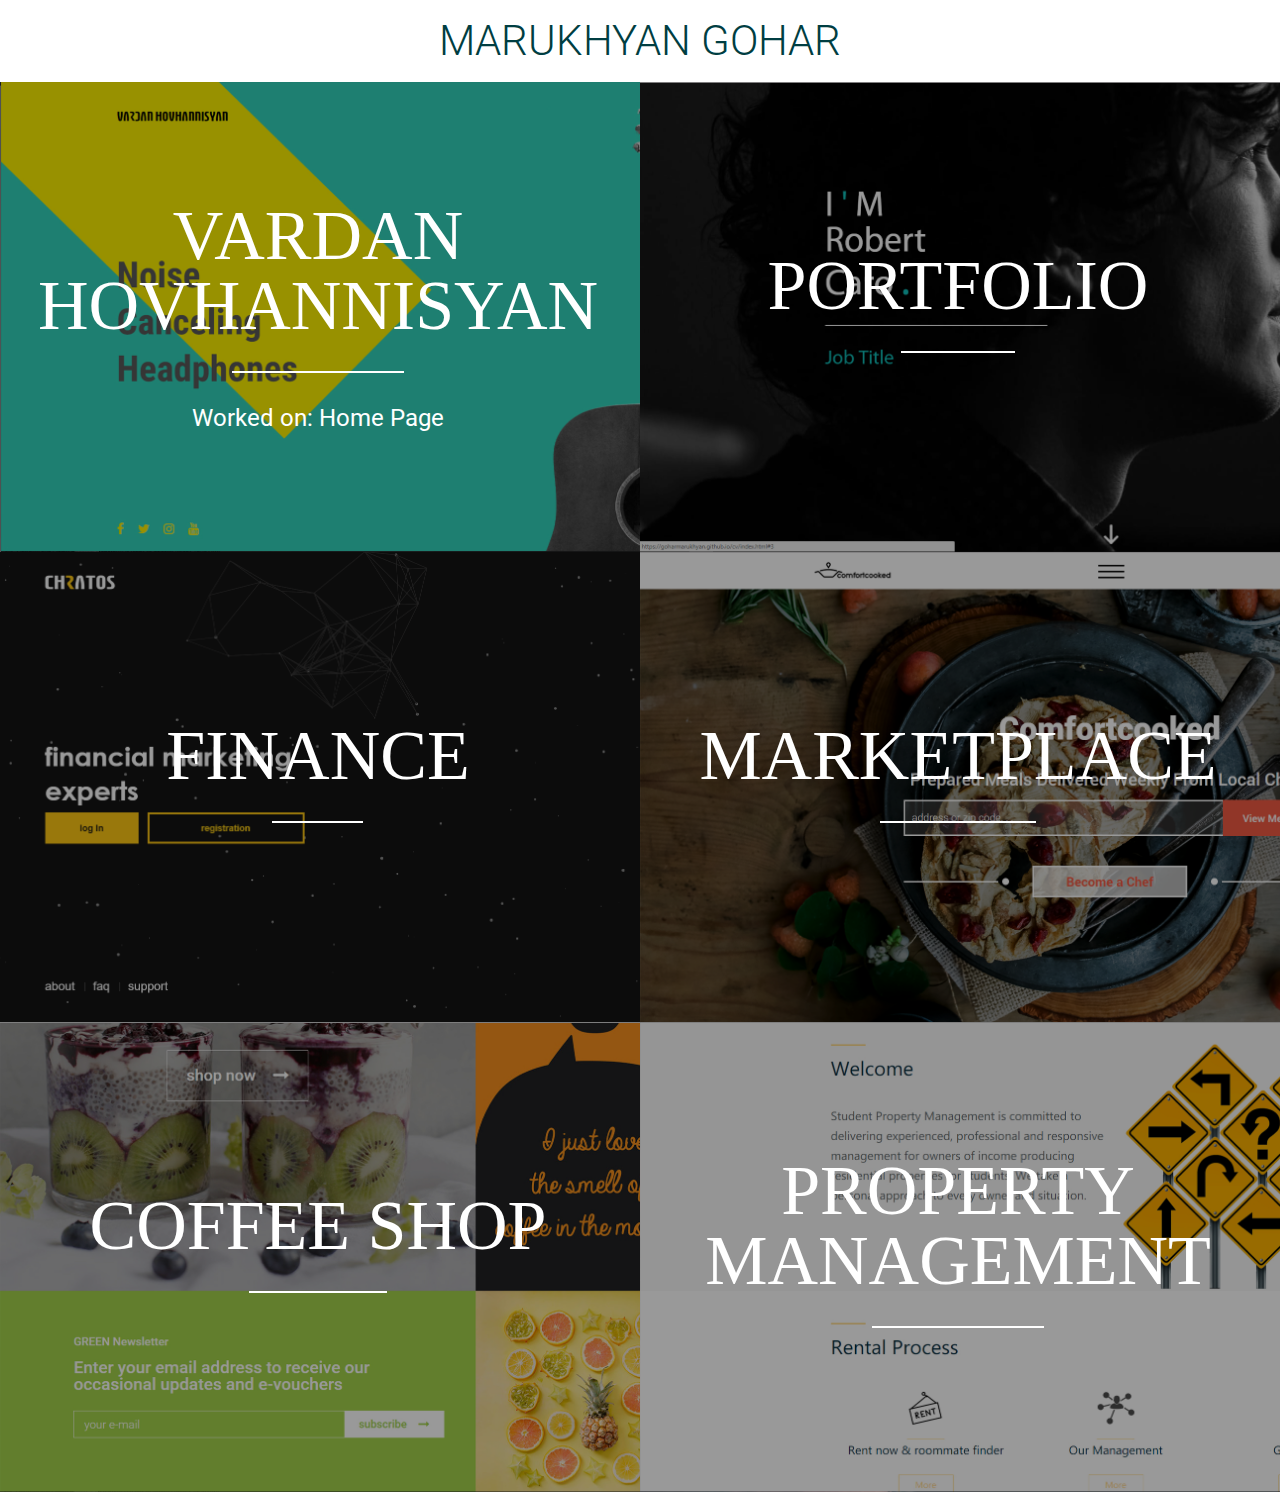
<file: index.html>
<!DOCTYPE html>
<html lang="en">
<head>
    <meta charset="UTF-8">
    <title>Home</title>
    <meta http-equiv="X-UA-Compatible" content="IE=edge">
    <meta name="viewport" content="width=device-width, initial-scale=1">
    <link href="libs/font-awesome/css/font-awesome.min.css" rel="stylesheet">
    <link rel="stylesheet" href="styles/style.css">
    <link rel="stylesheet" href="styles/hover.css">
</head>
<body>

<h1>Marukhyan Gohar </h1>


<div class="projects">
    <div class="portfolio-posts guitar">
        <a href="https://lianagrigoryan92.github.io/guitar/">
            <img src="images/guitar.jpg" alt="site">

            <div class="overlay">
                <div class="bg" style="background: #1c1d27;"></div>
                <div class="post-content-info">
                    <h3>Vardan Hovhannisyan</h3>
                    <p>Worked on: Home Page </p>
                </div>
            </div>


        </a>
    </div>

    <div class="portfolio-posts cv">
        <a href="https://goharmarukhyan.github.io/cv/">
            <img src="images/cv.png" alt="site">

            <div class="overlay">
                <div class="bg" style="background: #1c1d27;"></div>
                <div class="post-content-info">
                    <h3>Portfolio</h3>

                </div>
            </div>


        </a>
    </div>

    <div class="portfolio-posts finance">
        <a href="https://goharmarukhyan.github.io/Finance/">
            <img src="images/finance.png" alt="site">

            <div class="overlay">
                <div class="bg" style="background: #1c1d27;"></div>
                <div class="post-content-info">
                    <h3>Finance</h3>

                </div>
            </div>


        </a>
    </div>

    <div class="portfolio-posts marketplace">
        <a href="https://goharmarukhyan.github.io/marketplace/">
            <img src="images/market.png" alt="site">

            <div class="overlay">
                <div class="bg" style="background: #1c1d27;"></div>
                <div class="post-content-info">
                    <h3>Marketplace</h3>

                </div>
            </div>


        </a>
    </div>

    <div class="portfolio-posts coffee">
        <a href="https://lianagrigoryan92.github.io/coffee/">
            <img src="images/coffee.jpg" alt="site">

            <div class="overlay">
                <div class="bg" style="background: #1c1d27;"></div>
                <div class="post-content-info">
                    <h3>Coffee Shop</h3>

                </div>
            </div>


        </a>
    </div>


    <div class="portfolio-posts managment">
        <a href="https://lianagrigoryan92.github.io/management/">
            <img src="images/management.jpg" alt="site">

            <div class="overlay">
                <div class="bg" style="background: #1c1d27;"></div>
                <div class="post-content-info">
                    <h3>Property Management</h3>

                </div>
            </div>


        </a>
    </div>









</div>



<script src="https://code.jquery.com/jquery-3.1.0.min.js"></script>

</body>
</html>
</file>
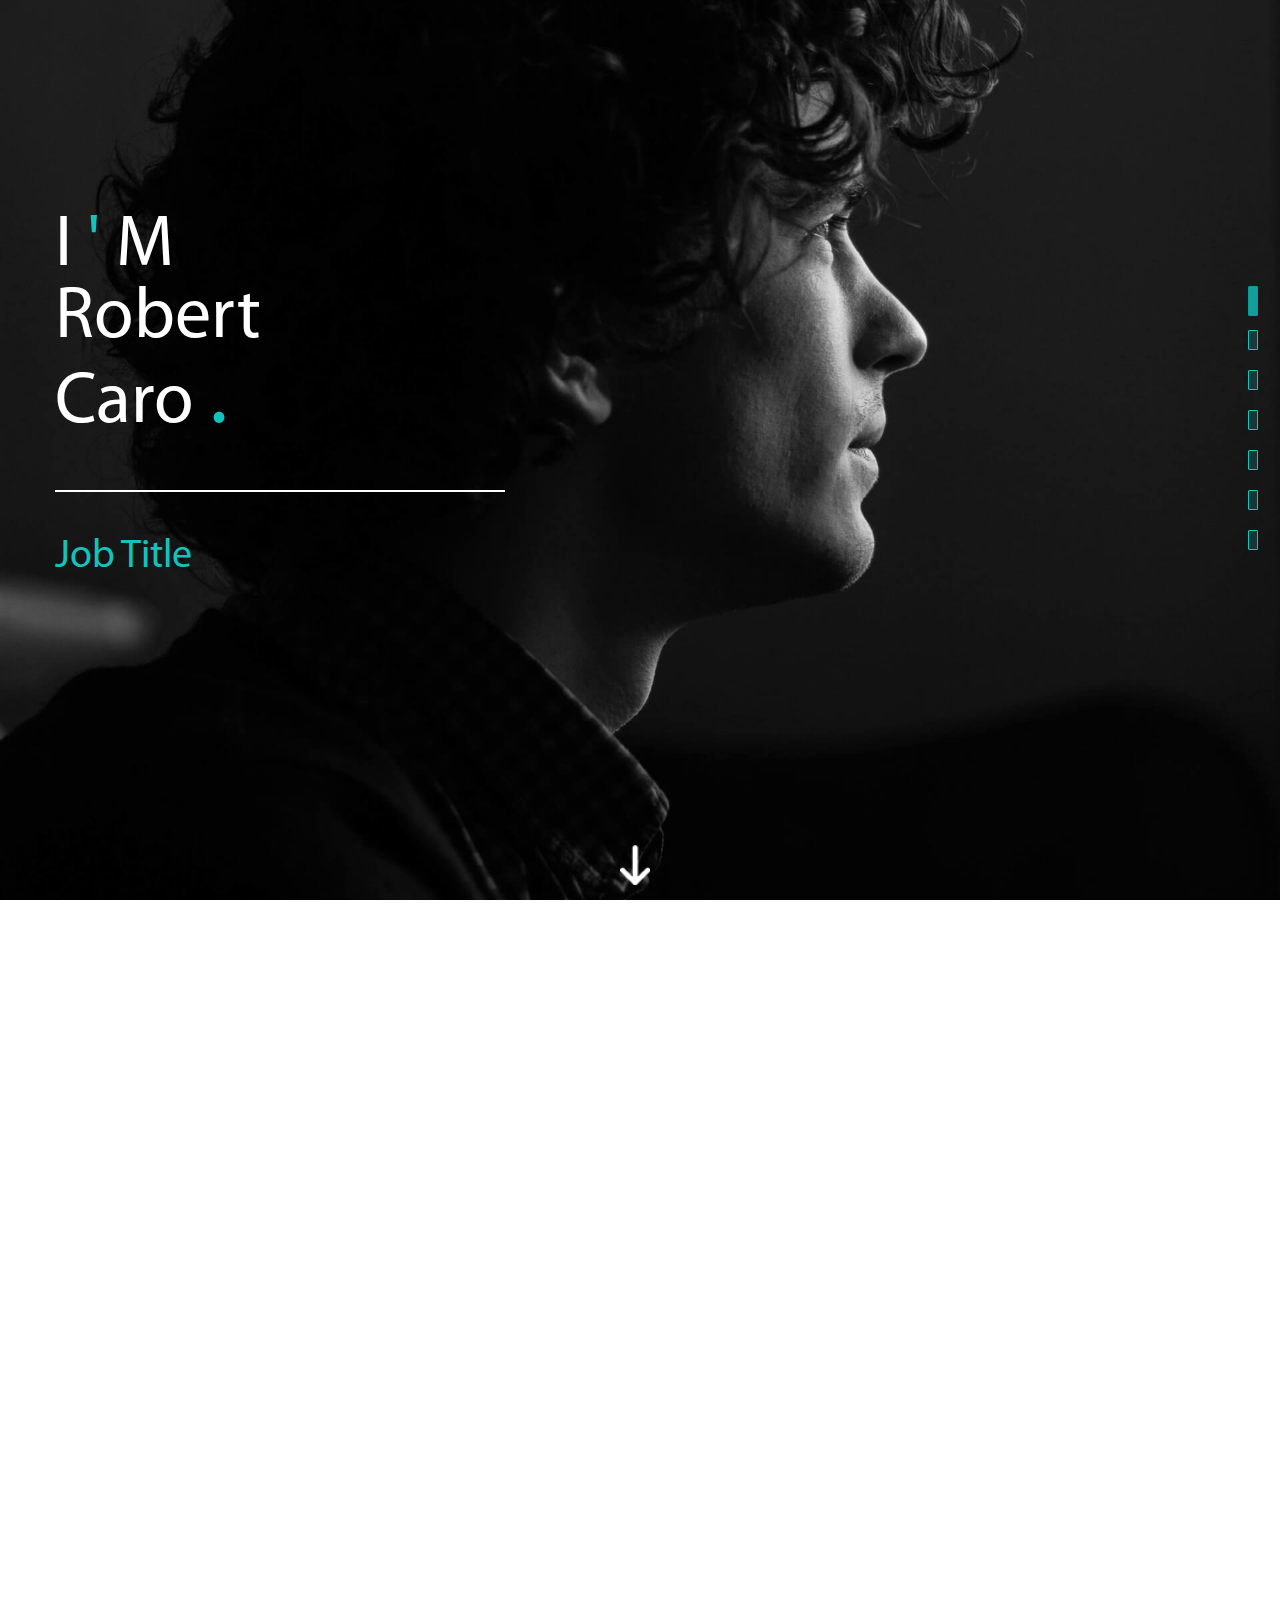
<file: cv/index.html>
<!DOCTYPE html>
<html lang="en">
<head>
	<meta charset="UTF-8">
	<meta name="viewport" content="width=device-width, initial-scale=1">
	<title>Cv</title>
	<link rel="stylesheet" href="libs/bootstrap/css/bootstrap.min.css">
	<!-- Add icon library -->
	<link rel="stylesheet" href="https://cdnjs.cloudflare.com/ajax/libs/font-awesome/4.6.3/css/font-awesome.min.css">
	<link rel="stylesheet" href="scss/hover.css">
	<link rel="stylesheet" href="fonts/font.css">
	<link rel="stylesheet" href="styles/circle.css">
	<link rel="stylesheet" href="scss/cv.css">

</head>
<body>
			<div class="mi-ban"><!-- icon bar -->
				<ul class="onepage-pagination">
					<li>
						<a data-index="1" class="active" href="#1"></a>
							
					</li>
					<li>
						<a data-index="2" class=""	href="#2"></a>
						 
					</li>
					<li>
						<a data-index="3" class=""	href="#3"></a>
						 
					</li>
					<li>
						<a data-index="4" class=""	href="#4"></a>
					 
					</li>
					<li>
						<a data-index="5" class=""	href="#5"></a>
						
					</li>
					<li>
						<a data-index="6" class=""	href="#6"></a>
					</li>
					<li>
						<a data-index="7" class=""	href="#7"></a>
					</li>
				</ul>
			</div>
	<main class="main">
		<section class="full-height-block paralax" id="section1">
			<div class="container">
				<div class="row" >
					<div class="section1-inf">
						<h1>
							I
							<span>'</span>
							M Robert Caro
							<span>.</span>
						</h1>
						<div class="divider-m"></div>
						<h3 class="text-capitalize">Job Title</h3>
					</div>
				</div>

				<div class="arrow-down text-center">
					<div class="arrow bounce">
						<!-- <a href="#about-section"></a>
					-->
					<!-- Header Arrow bouncing -->
				</div>
			</div>

			</div>
		</section>

		<!-- About Section starat -->
		<section class="full-height-block paralax pad-t" id="section2">
			<div class="point-line"></div>
			<div class="container">
				<div class="row">
					<h2 class="text-capitalize">About Me</h2>
					<h3>I'M Robert Caro</h3>
					<small>job title</small>
					<div class="divid-950"></div>
					<div class="iam-ul-top iam-ul-top-first">
						<div>Date of birth</div>
						<div>April 28th 1980</div>
					</div>
					<div class="iam-ul-top">
						<div>Languages</div>
						<div>English, German</div>
					</div>
					<div class="iam-ul-top">
						<div>Hobbies</div>
						<div>Soccer, Puzzle, Yoga</div>
					</div>
					<div class="iam-ul-top">
						<div>E-Mail</div>
						<div>youremail@domain.com</div>
					</div>
					<div class="iam-ul-top">
						<div>Phone</div>
						<div>+ 123-456-789-426</div>
					</div>
					<div class="divid-950"></div>
				</div>

				<div class="row education-row">
					<h3>Education</h3>
					<ul class="education-ul-bottom">
						<li>
							<div>2007 / JAN - 2010 / JUL</div>
							<div>
								<p>University of Applied Sciences</p>
								<small>Bachelor of Arts</small>
							</div>
						</li>

						<li>
							<div>2001 / APR - 2005 / JUN</div>
							<div>
								<p>University of Applied Sciences</p>
								<small>Certificate for courses of Computer Science</small>
							</div>
						</li>

						<li>
							<div>2001 / APR - 2005 / JUN</div>
							<div>
								<p>University of Applied Sciences</p>
								<small>Software Engineering</small>
							</div>
						</li>
					</ul>
				</div>
			</div>
		</section>
		<!-- End of About Section -->

		<!-- Skills section start -->
		<section class="full-height-block paralax pad-t" id="section3">
			<div class="point-line"></div>
			<div class="container">
				<div class="row">
					<h2>Professional Skills</h2>
					<div class="col-sm-6 col-md-4 text-center">
						<div class="circle" id="circles-1"></div>
						<p class="text-uppercase">php</p>
					</div>
					<div class="col-sm-6 col-md-4 text-center">
						<div class="circle" id="circles-2"></div>
						<p class="text-capitalize">.net</p>
					</div>
					<div class="col-sm-6 col-md-4 text-center">
						<div class="circle" id="circles-3"></div>
						<p class="text-uppercase">Mysql</p>
					</div>

					<div class="col-sm-6 col-md-4 text-center">
						<div class="circle" id="circles-4"></div>
						<p class="text-uppercase">Photoshop</p>
					</div>
					<div class="col-sm-6 col-md-4 text-center">
						<div class="circle" id="circles-5"></div>
						<p class="text-uppercase">Html</p>
					</div>
					<div class="col-sm-6 col-md-4 text-center">
						<div class="circle" id="circles-6"></div>
						<p class="text-uppercase">Css</p>
					</div>
				</div>
			</div>
		</section>
		<!-- Skills section end -->

		<!-- Experoence section start -->
		<section class="full-height-block paralax pad-t" id="section4">
			<div class="point-line"></div>
			<div class="container">
				<div class="row exp-rows">
					<h3 class="text-capitalize ex-section-title">Experience</h3>
					<div class="clearfix experience-blocks">
						<div class="exp-left">
							<p>
								<small>October</small>
								<small>
									<!-- Do not remove -->
								</small>
							</p>
							<h2>
								2010 -
								<span class="text-uppercase">now</span>
							</h2>
							<hr>
							<h4 class="text-capitalize">Company Name</h4>
							<h5 class="text-capitalize">profession</h5>

						</div>
						<div class="exp-right">
							<h3>Lorem Ipsum is simply dummy text</h3>
							<p>
								It has survived not only five centuries, but also the leap into 
		 						electronic typesetting, remaining essentially unchanged. It was 
		 						popularised in the 1960s with the release of Letraset sheets 
		 						containing Lorem Ipsum passages,
							</p>
						</div>
					</div>
				</div>
				<div class="row exp-rows">
					<div class="clearfix experience-blocks">
						<div class="exp-left">
							<p>
								<small>September</small>
								<small>June</small>
							</p>
							<h2>
								2006 -
								<span class="text-uppercase">2010</span>
							</h2>
							<hr>
							<h4 class="text-capitalize">Company Name</h4>
							<h5 class="text-capitalize">profession</h5>

						</div>
						<div class="exp-right">
							<h3>Lorem Ipsum is simply dummy text</h3>
							<p>
								It has survived not only five centuries, but also the leap into 
				 						electronic typesetting, remaining essentially unchanged. It was 
				 						popularised in the 1960s with the release of Letraset sheets 
				 						containing Lorem Ipsum passages,
							</p>
						</div>
					</div>
				</div>
				<div class="row exp-rows">
					<div class="clearfix experience-blocks">
						<div class="exp-left">
							<p>
								<small>January</small>
								<small>July</small>
							</p>
							<h2>
								2005 -
								<span class="text-uppercase">2006</span>
							</h2>
							<hr>
							<h4 class="text-capitalize">Company Name</h4>
							<h5 class="text-capitalize">profession</h5>

						</div>
						<div class="exp-right">
							<h3>Lorem Ipsum is simply dummy text</h3>
							<p>
								It has survived not only five centuries, but also the leap into 
						 		electronic typesetting, remaining essentially unchanged. It was 
						 		popularised in the 1960s with the release of Letraset sheets 
						 		containing Lorem Ipsum passages,
							</p>
						</div>
					</div>
				</div>
			</div>
		</section>
		<!-- Experoence section end -->

		<!-- Portfolio section start -->
		<section class="full-height-block paralax pad-t" id="section5">
			
			<div class="point-line"></div>
			<div class="container">
				<div class="row">
					<h2 class="text-capitalize portfolio-title">Portfolio</h2>

					<!-- Start of Nav Menu -->
					<div class="portfolio-nav text-center">
						<ul class="list-inline text-center">
							<li class="active">
								<a href="#">All</a>
							</li>
							<li>
								<a href="#">Project 1</a>
							</li>
							<li>
								<a href="#">Project 2</a>
							</li>
						</ul>
					</div>
					<!-- Nav Menu end -->

					<!-- portfolio-inner-main -->
					<div class="clearfix portfolio-inner-main">
						<!-- Col  1 -->
						<div class="col-sm-4 no-padding">
							<div class="portfolio-lg-block-1 for-hover">
								<div class="portfolio-hover-div">
									<a href="#">
										<i class="fa fa-plus"></i>
									</a>
									<div class="port-info">
										<h2>Project 1</h2>
										<p>Lorem ipsum</p>
									</div>
								</div>
							</div>
							<div class="portfolio-sm-block-1 for-hover">
								<div class="portfolio-hover-div">
									<a href="#">
										<i class="fa fa-plus"></i>
									</a>
									<div class="port-info">
										<h2>Project 2</h2>
										<p>Lorem ipsum</p>
									</div>
								</div>
							</div>
						</div>
						<!-- Col 1 end-->

						<!-- Col 2 -->
						<div class="col-sm-4 no-padding">
							<div class="portfolio-sm-block-2 for-hover">
								<div class="portfolio-hover-div">
									<a href="#">
										<i class="fa fa-plus"></i>
									</a>
									<div class="port-info">
										<h2>Project 3</h2>
										<p>Lorem ipsum</p>
									</div>
								</div>
							</div>
							<div class="portfolio-lg-block-2 for-hover">
								<div class="portfolio-hover-div">
									<a href="#">
										<i class="fa fa-plus"></i>
									</a>
									<div class="port-info">
										<h2>Project 4</h2>
										<p>Lorem ipsum</p>
									</div>
								</div>
							</div>
						</div>
						<!-- Col  2  end-->

						<!-- Col  3 -->
						<div class="col-sm-4 no-padding">
							<div class="portfolio-lg-block-3 for-hover">
								<div class="portfolio-hover-div">
									<a href="#">
										<i class="fa fa-plus"></i>
									</a>
									<div class="port-info">
										<h2>Project 5</h2>
										<p>Lorem ipsum</p>
									</div>
								</div>
							</div>
							<div class="portfolio-sm-block-3 for-hover">
								<div class="portfolio-hover-div">
									<a href="#">
										<i class="fa fa-plus"></i>
									</a>
									<div class="port-info">
										<h2>Project 6</h2>
										<p>Lorem ipsum</p>
									</div>
								</div>
							</div>
						</div>
						<!-- Col  3  end-->
					</div>
					<!-- portfolio-inner-main end-->
				</div>
			</div>
		</section>
		<!-- Portfolio section start -->

		<!-- Hire section start -->
		<section class="full-height-block paralax" id="section6">
			<div class="container">
				<div class="row">
					<div class="hire-wrap text-center">
						<div class="hire-inner">
							<div class="for-shadow">
								<div class="shadow">
									<h2 class="text-uppercase">I am available for your</h2>
									<p class="text-uppercase">freelance project</p>
								</div>
							</div>
							<button data-toggle="modal" data-target="#hire-modal" type="button" class="text-capitalize hire-button">Hire Me</button>
						</div>

						<!-- Hire Modal starts here -->
						<div id="hire-modal" class="modal fade" role="dialog">
							<div class="modal-dialog">
								<!-- Modal content-->
								<div class="modal-content">
									<div class="modal-header">
										<button type="button" class="close" data-dismiss="modal">×</button>
										<h4 class="modal-title text-capitalize text-left">Contact Me</h4>
									</div>
									<div class="modal-body">
										<form role="form" class="go-right">

											<div class="form-group">
												<input id="name" name="name" type="text" class="form-control" required>
												<label for="name">Your Name</label>
											</div>
											<div class="form-group">
												<input id="mail" name="mail" type="tel" class="form-control" required>
												<label for="mail">E-mail</label>
											</div>
											<div class="form-group">
												<textarea id="message" name="phone" class="form-control" required></textarea>
												<label for="message">Message</label>
											</div>
											<button type="submit" class="hire-submit">Send</button>
										</form>
									</div>
									<div class="modal-footer"></div>
								</div>

							</div>
						</div>
					</div>
				</div>
			</div>
		</section>
		<!-- Hire section End -->

		<!-- Contact section start -->
		<section class=" full-height-block paralax pad-t" id="section7">
			<div class="point-line"></div>
			<!-- Contact container -->
			<div class="container">
				<div class="row">
					<h2 class="text-capitalize">Contact</h2>
				</div>
				<!-- Contract row 2 -->
				<div class="row contact-row-2">
					<div class="col-sm-4 text-center">
						<img src="images/contact/icons/mappick.png" alt="contact-ico">
						<h3 class="text-capitalize">My Address</h3>
						<p>730 SM, Brahmanbaria</p>
					</div>
					<div class="col-sm-4 text-center">
						<img src="images/contact/icons/phone.png" alt="contact-ico">
						<h3 class="text-capitalize">Call On</h3>
						<p>
							<a href="tel:+88-016-7618-0242">+88 016 7618 0242</a>
						</p>
					</div>
					<div class="col-sm-4 text-center">
						<img src="images/contact/icons/mail.png" alt="contact-ico">
						<h3 class="text-capitalize">Email Me</h3>
						<p>
							<a href="mailto:me@domainname.com">me@domainname.com</a>
						</p>
					</div>
				</div>
				<!-- End of Contract row 2 -->

				<!-- Contract row 3 for form group -->
				<form id="contract-row-3-form">
					<div class="row contract-row-3">
						<div class="col-sm-4">
							<div class="for-click">
								<input type="text" id="name">
								<label for="#name">your name</label>
							</div>
						</div>
						<div class="col-sm-4">
							<div class="for-click">
								<input type="text" id="mail">
								<label for="#mail">your e-mail</label>
							</div>
						</div>
						<div class="col-sm-4">
							<div class="for-click">
								<input type="text" id="subject">
								<label for="#subject">subject</label>
							</div>
						</div>
						<div class="col-sm-12 clearfix">
							<div class="for-click">
								<input type="text" id="message">
								<label for="#message" >message</label>
							</div>
						</div>

					</div>
					<div class="text-center form-submit-wrap">
						<button type="submit">send</button>
					</div>
				</form>
				<div class="cocial-buttons text-center">
					<ul class="list-inline text-center">
						<li>
							<a href="#" class="fa fa-facebook"></a>
						</li>
						<li>
							<a href="#" class="fa fa-twitter"></a>
						</li>
						<li>
							<a href="#" class="fa fa-google-plus"></a>
						</li>
						<li>
							<a href="#" class="fa fa-pinterest"></a>
						</li>
					</ul>
				</div>
				<!-- End of Contract row 3 for form group -->
			</div>
			<!-- Contact container -->
		</section>
		<!-- Contact section end -->
	</main>

	<!-- jQuery library -->
	<script src="https://ajax.googleapis.com/ajax/libs/jquery/1.12.4/jquery.min.js"></script>
	<script>

	if ( $(window).width() >= 768 ) {
		var ellLength = document.body.childNodes.length;
		var sc = document.createElement('script');
		var lin = document.createElement('link');
		 sc.src = 'libs/onepage-scroll-master/jquery.onepage-scroll.js';
		 sc.type = 'text/javascript';
		 lin.href = 'libs/onepage-scroll-master/onepage-scroll.css';
		 lin.rel = 'stylesheet';
		 if(typeof sc['async'] !== 'undefined') {
		    sc.async = true;
		 }
		 if(typeof lin['async'] !== 'undefined') {
		    lin.async = true;
		 }
		 //console.log(ellLength);
		 document.getElementsByTagName('body')[0].appendChild(sc);
		 document.getElementsByTagName('head')[0].appendChild(lin);

		 setTimeout(function(){
		 	$(".main").onepage_scroll();
		 }, 200);

		
	} 
/*
	 if ($(window).width() >= 767 ) {
	 var ellLength = document.body.childNodes.length;
	 var sc = document.createElement('script');
	 var lin = document.createElement('link');
	 sc.src = 'libs/onepage-scroll-master/jquery.onepage-scroll.js';
	 sc.type = 'text/javascript';
	 lin.href = 'libs/onepage-scroll-master/onepage-scroll.css';
	 lin.rel = 'stylesheet';
	 if(typeof sc['async'] !== 'undefined') {
	 sc.async = true;
	 }
	 if(typeof lin['async'] !== 'undefined') {
	 lin.async = true;
	 }
	 //console.log(ellLength);
	 document.getElementsByTagName('body')[0].appendChild(sc);
	 document.getElementsByTagName('head')[0].appendChild(lin);

	 setTimeout(function(){
	 $(".main").onepage_scroll();
	 }, 200);
	 }*/


	if ( $(window).width() <= 767 ) {
		//alert("heighty poqra 600");
		$('.main').removeClass('main');
		$("div").remove(".mi-ban");
	}

	/*	if ($(window).width() <= 767) {
	 alert("widthy poqra 767");
	 $('.main').removeClass('main');
	 $("div").remove(".mi-ban");
	 }*/
	</script>
	<!-- Latest compiled bootstrap -->
	<script src="https://maxcdn.bootstrapcdn.com/bootstrap/3.3.7/js/bootstrap.min.js"></script>
	<script src="libs/circles/circles.min.js"></script>
	<script src="js/function.js"></script>
	<script src="js/init.js"></script>

</body>
</html>
</file>
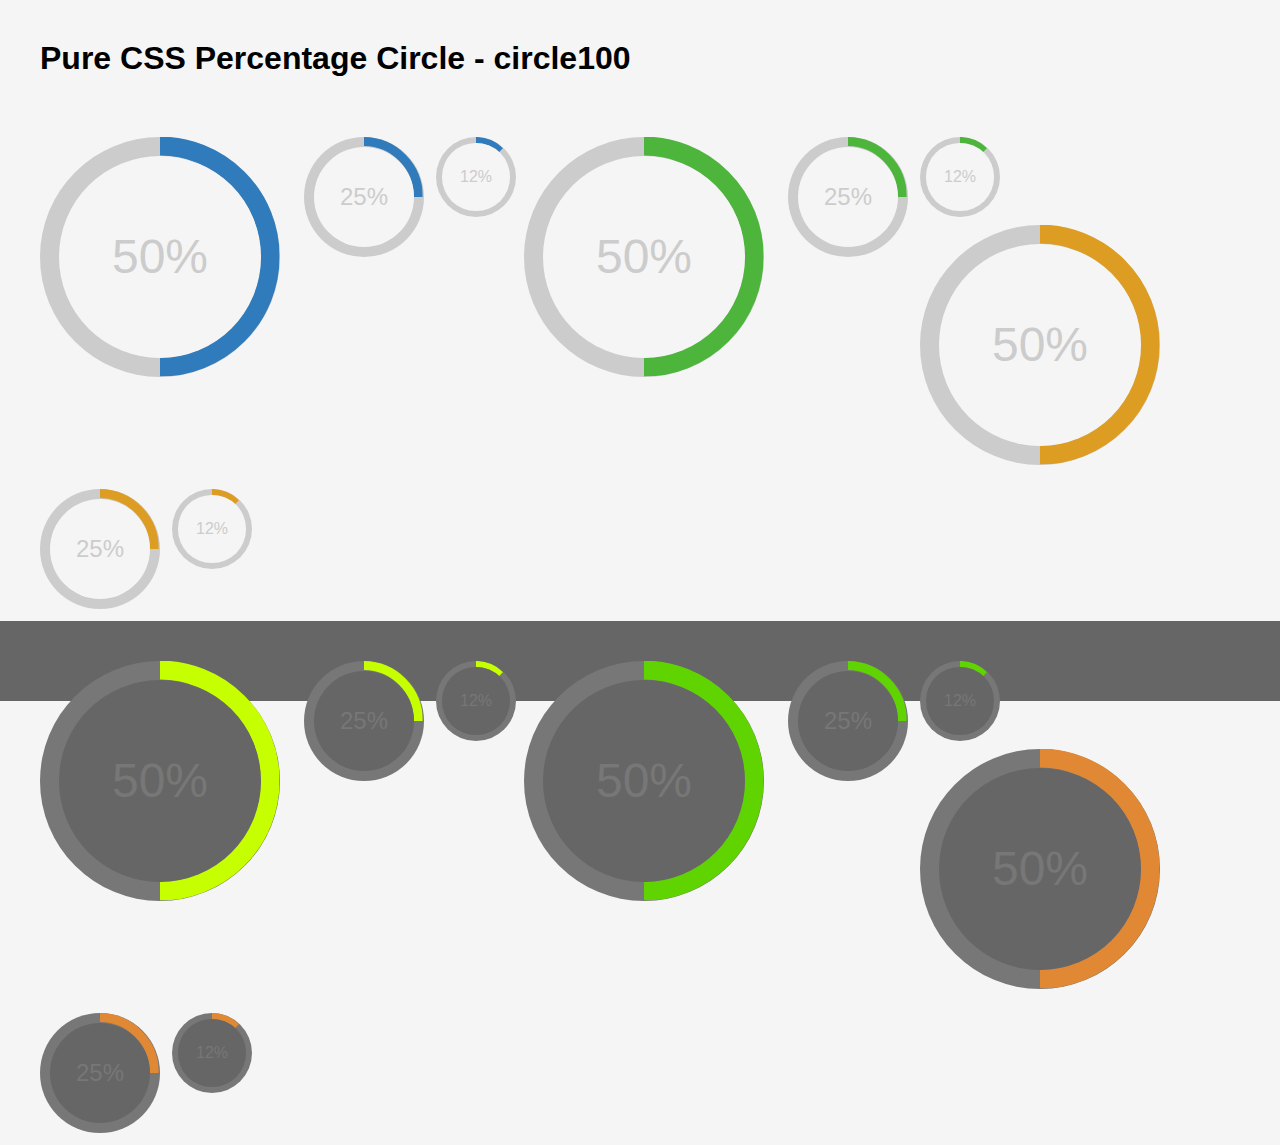
<file: cv/css-percentage-circle-master/index.html>
<!DOCTYPE html>
<html>
    <head>

        <meta charset="utf-8">
        <meta name="viewport" content="width=device-width, initial-scale=1.0">

        <title>Pure CSS Percentage Circle</title>

        <meta name="description" content="">

        <!-- styles for this little demo page -->
        <style type="text/css">

            body{
                background-color: #f5f5f5;
                margin: 0;
                padding: 0;
                font-family: Arial, "Helvetica Neue", Helvetica, sans-serif;
            }

            .page {
                margin: 40px;
            }

            h1{
                margin: 40px 0 60px 0;
            }

            .dark-area {
                background-color: #666;
                padding: 40px;
                margin: 0 -40px 20px -40px;
                clear: both;
            }

  

        </style>

        <link rel="stylesheet" href="css/circle.css">

    </head>

    <body>

        <div class="page">

            <h1>Pure CSS Percentage Circle - circle100</h1>

            <!-- default -->
            <div class=" ">

                <div class="c100 p50 big">
                    <span>50%</span>
                    <div class="slice">
                        <div class="bar"></div>
                        <div class="fill"></div>
                    </div>
                </div>

                <div class="c100 p25">
                    <span>25%</span>
                    <div class="slice">
                        <div class="bar"></div>
                        <div class="fill"></div>
                    </div>
                </div>

                <div class="c100 p12 small">
                    <span>12%</span>
                    <div class="slice">
                        <div class="bar"></div>
                        <div class="fill"></div>
                    </div>
                </div>

            </div>
            <!-- /default -->

            <!-- green -->
            <div class="clearfix">

                <div class="c100 p50 big green">
                    <span>50%</span>
                    <div class="slice">
                        <div class="bar"></div>
                        <div class="fill"></div>
                    </div>
                </div>

                <div class="c100 p25 green">
                    <span>25%</span>
                    <div class="slice">
                        <div class="bar"></div>
                        <div class="fill"></div>
                    </div>
                </div>

                <div class="c100 p12 small green">
                    <span>12%</span>
                    <div class="slice">
                        <div class="bar"></div>
                        <div class="fill"></div>
                    </div>
                </div>

            </div>
            <!-- /green -->

            <!-- orange -->
            <div class="clearfix">

                <div class="c100 p50 big orange">
                    <span>50%</span>
                    <div class="slice">
                        <div class="bar"></div>
                        <div class="fill"></div>
                    </div>
                </div>

                <div class="c100 p25 orange">
                    <span>25%</span>
                    <div class="slice">
                        <div class="bar"></div>
                        <div class="fill"></div>
                    </div>
                </div>

                <div class="c100 p12 small orange">
                    <span>12%</span>
                    <div class="slice">
                        <div class="bar"></div>
                        <div class="fill"></div>
                    </div>
                </div>

            </div>
            <!-- /orange -->




            <div class="dark-area clearfix">

                <!-- default -->
                <div class="clearfix">

                    <div class="c100 p50 big dark">
                        <span>50%</span>
                        <div class="slice">
                            <div class="bar"></div>
                            <div class="fill"></div>
                        </div>
                    </div>

                    <div class="c100 p25 dark">
                        <span>25%</span>
                        <div class="slice">
                            <div class="bar"></div>
                            <div class="fill"></div>
                        </div>
                    </div>

                    <div class="c100 p12 small dark">
                        <span>12%</span>
                        <div class="slice">
                            <div class="bar"></div>
                            <div class="fill"></div>
                        </div>
                    </div>

                </div>
                <!-- /default -->

                <!-- green -->
                <div class="clearfix">

                    <div class="c100 p50 big dark green">
                        <span>50%</span>
                        <div class="slice">
                            <div class="bar"></div>
                            <div class="fill"></div>
                        </div>
                    </div>

                    <div class="c100 p25 dark green">
                        <span>25%</span>
                        <div class="slice">
                            <div class="bar"></div>
                            <div class="fill"></div>
                        </div>
                    </div>

                    <div class="c100 p12 dark small green">
                        <span>12%</span>
                        <div class="slice">
                            <div class="bar"></div>
                            <div class="fill"></div>
                        </div>
                    </div>

                </div>
                <!-- /green -->

                <!-- orange -->
                <div class="clearfix">

                    <div class="c100 p50 dark big orange">
                        <span>50%</span>
                        <div class="slice">
                            <div class="bar"></div>
                            <div class="fill"></div>
                        </div>
                    </div>

                    <div class="c100 p25 dark orange">
                        <span>25%</span>
                        <div class="slice">
                            <div class="bar"></div>
                            <div class="fill"></div>
                        </div>
                    </div>

                    <div class="c100 p12 dark small orange">
                        <span>12%</span>
                        <div class="slice">
                            <div class="bar"></div>
                            <div class="fill"></div>
                        </div>
                    </div>

                </div>
                <!-- /orange -->

            </div><!-- /.dark-area -->
        </div>

    </body>
</html>
</file>
<file: styles/style.css>
a, abbr, acronym, address, applet, article, aside, audio, big, blockquote, body, canvas, caption, center, cite, code, dd, del, details, dfn, div, dl, dt, em, embed, fieldset, figcaption, figure, footer, form, h1, h2, h3, h4, h5, h6, header, hgroup, html, iframe, img, ins, kbd, label, legend, li, mark, menu, nav, object, ol, output, p, pre, q, ruby, s, samp, section, small, span, strike, strong, sub, summary, sup, table, tbody, td, tfoot, th, thead, time, tr, tt, u, ul, var, video {
  margin: 0;
  padding: 0;
  border: 0;
  font: inherit;
  vertical-align: baseline;
  outline: 0 !important;
}

* {
  -webkit-text-size-adjust: auto !important;
}

article, aside, details, figcaption, figure, footer, header, hgroup, menu, nav, section {
  display: block;
}

a {
  border: 0;
}

html {
  overflow-x: hidden;
}

body {
  line-height: 1;
  word-wrap: break-word;
}

ol, ul {
  list-style: none;
}

blockquote, q {
  quotes: none;
}

blockquote:after, blockquote:before, q:after, q:before {
  content: '';
  content: none;
}

table {
  border-collapse: collapse;
  border-spacing: 0;
}

input[type="text"], input[type="submit"], textarea {
  outline: 0 !important;
  -webkit-appearance: none;
  -webkit-border-radius: 0;
  -moz-appearance: none;
  appearance: none;
  border-radius: 0;
}

:focus {
  outline-color: transparent;
  outline-style: none;
}

*, :after, :before {
  -webkit-box-sizing: border-box;
  -moz-box-sizing: border-box;
  box-sizing: border-box;
}

.clear {
  clear: both !important;
  margin: 0 !important;
  padding: 0 !important;
  height: 0 !important;
  width: 0 !important;
}

input[type=number]::-webkit-inner-spin-button,
input[type=number]::-webkit-outer-spin-button {
  -webkit-appearance: none;
  margin: 0;
}

input[type=number] {
  -moz-appearance: textfield;
}

/*input[type=text], input[type=email], input[type=password], input[type=number], textarea {
	&::-webkit-input-placeholder {
		opacity: 1;
		color: #74421c;
	}
	&:-moz-placeholder {
		opacity: 1;
		color: #74421c;
	}
	&::-moz-placeholder {
		opacity: 1;
		color: #74421c;
	}
	&:-ms-input-placeholder {
		opacity: 1;
		color: #74421c;
	}
}


input.error {
	color: #D9272E !important;

	&::-webkit-input-placeholder {
		color: #D9272E !important;
	}
	&:-moz-placeholder {
		color: #D9272E !important;
		opacity: 1;
	}
	&::-moz-placeholder {
		color: #D9272E !important;
		opacity: 1;
	}
	&:-ms-input-placeholder {
		color: #D9272E !important;
	}
}
 */
/*
	cdCss functions
	--------------------
*/
@font-face {
  font-family: 'Roboto-Light';
  src: url("../fonts/Roboto-Light.eot?#iefix") format("embedded-opentype"), url("../fonts/Roboto-Light.woff") format("woff"), url("../fonts/Roboto-Light.ttf") format("truetype"), url("../fonts/Roboto-Light.svg#Roboto-Light") format("svg");
  font-weight: normal;
  font-style: normal;
}

@font-face {
  font-family: 'Roboto-Regular';
  src: url("../fonts/Roboto-Regular.eot?#iefix") format("embedded-opentype"), url("../fonts/Roboto-Regular.woff") format("woff"), url("../fonts/Roboto-Regular.ttf") format("truetype"), url("../fonts/Roboto-Regular.svg#Roboto-Light") format("svg");
  font-weight: normal;
  font-style: normal;
}

/* Slider */
/* Slider */
html, body {
  margin: 0 !important;
  font-family: 'Roboto-Regular';
}

.content {
  width: 1200px;
  position: relative;
  margin: 0 auto;
}

h1, h2 {
  font-family: 'Roboto-Light';
  font-size: 42px;
  text-align: center;
  padding: 20px 0;
  color: #003e42;
  text-transform: uppercase;
}

h2 {
  margin: 60px 0;
}

.info {
  width: 100%;
  height: 716px;
  background: url("../images/back.jpg");
  background-size: cover;
  padding: 63px 0;
}

.info .content:after {
  content: "";
  display: table;
  clear: both;
}

.info .content > div {
  width: 49%;
  height: 590px;
  background: #ffffff;
  float: left;
}

.info .content > div h3 {
  font-size: 36px;
  font-weight: bold;
  margin: 0 0 20px 0;
  color: #e4b79d;
}

.info .content > div p {
  font-size: 24px;
  line-height: 36px;
}

.info .content > div p span {
  color: #e4b79d;
  display: inline-block;
  /* margin-right: 6px; */
  width: 25px;
}

.info .content .info-left {
  text-align: center;
  padding: 25px;
}

.info .content .info-left:after {
  content: '';
  height: 100%;
  vertical-align: middle;
  display: inline-block;
}

.info .content .info-left > img {
  width: 270px;
}

.info .content .info-left h3 {
  margin-top: 40px;
}

.info .content .info-right {
  float: right;
  padding: 63px 61px 0 61px;
}

.info .content .info-right h3:last-of-type {
  margin-top: 70px;
}

.projects{

  width: 100%;
}

.projects:after {
  content: "";
  display: table;
  clear: both;
}

.projects .portfolio-posts {
  position: relative;
  width: 50%;
  float: left;
  height: 470px;
  overflow: hidden;
}

.projects .portfolio-posts img {
  min-width: 100%;
  height: 100%;
}

.projects .portfolio-posts .overlay {
  background: rgba(0, 0, 0, 0.4);
  position: absolute;
  width: 100%;
  height: 100%;
  top: 0;
  left: 0;
  text-align: center;
}

.projects .portfolio-posts .overlay:after {
  content: '';
  height: 100%;
  vertical-align: middle;
  display: inline-block;
}

.projects .portfolio-posts .overlay .bg {
  position: absolute;
  width: 100%;
  height: 100%;
  top: 0;
  left: 0;
  z-index: 0;
  opacity: 0;
  -o-transition: opacity 1s ease 0s;
  transition: opacity 1s ease 0s;
  -moz-transition: opacity 1s ease 0s;
  -webkit-transition: opacity 1s ease 0s;
}

.projects .portfolio-posts .overlay .post-content-info {
  width: 90%;
  display: inline-block;
  vertical-align: middle;
  position: relative;
  z-index: 1;
}

.projects .portfolio-posts .overlay .post-content-info h3 {
  font-size: 70px;
  color: #fff;
  font-family: "Roboto Light";
  text-transform: uppercase;
  display: inline-block;
}

.projects .portfolio-posts .overlay .post-content-info h3:after {
  content: '';
  width: 30%;
  margin: 30px auto;
  height: 2px;
  background: #fff;
  display: block;
  -o-transition: width 1s ease 0s;
  transition: width 1s ease 0s;
  -moz-transition: width 1s ease 0s;
  -webkit-transition: width 1s ease 0s;
}

.projects .portfolio-posts .overlay .post-content-info p {
  font-size: 24px;
  line-height: 30px;
  color: #fff;
}



@media screen and (max-width: 1210px) {

  .content {
    width: 1024px;}

  .info .content .info-right {

    padding: 25px 30px 0 30px;
  }


  .projects .portfolio-posts .overlay .post-content-info h3 {
    font-size: 60px;}


}



@media screen and (max-width: 1030px) {

  .content {
    width: 768px;}

  .info .content .info-right h3:last-of-type {
    margin-top: 25px;
  }

  .info .content > div p {
    font-size: 20px;
    line-height: 34px;
  }


  .projects .portfolio-posts .overlay .post-content-info h3 {
    font-size: 45px;}

  .projects .portfolio-posts .overlay .post-content-info p {
    font-size: 20px;
    line-height: 22px;

  }
}



@media screen and (max-width: 770px) {

  .content {
    width: 480px;}

  .info {

    height: 800px;
    padding: 15px 0;
  }

  .info .content > div {
    width: 90%;
    height: 49%;
    background: #ffffff;
    float: none;
    margin: 0 auto;
  }

  .info .content .info-right {
    float: none;
    text-align: center;
  }

  .info .content > div p {
    font-size: 20px;
    line-height: 34px;
  }


  .info .content .info-left h3 {
    margin-top: 0;
  }

  .info .content > div p {
    font-size: 16px;
    line-height: 24px;
  }

  .info .content > div h3 {
    font-size: 28px;
    margin: 0 0 10px 0;

  }

  .info .content .info-right {
    padding: 10px;
  }

  .info .content .info-right h3:last-of-type {
    margin-top: 10px;
  }


  .projects .portfolio-posts {

    width: 100%;
    float: none;}

  .projects .portfolio-posts .overlay .post-content-info h3 {
    font-size: 35px;}

  .projects .portfolio-posts .overlay .post-content-info p {
    font-size: 18px;
    line-height: 20px;

  }
}

@media screen and (max-width: 488px) {

  .content {
    width: 320px;}

  .info {

    height: 880px;
    padding: 15px 0;
  }

  .info .content .info-left > img {
    width: 240px;
  }

  .info .content > div {
    width: 90%;
    height: 49%;
    background: #ffffff;
    float: none;
    margin: 0 auto;
  }

  .info .content .info-right {
    float: none;
    text-align: center;
  }

  .info .content > div p {
    font-size: 20px;
    line-height: 34px;
  }


  .info .content .info-left h3 {
    margin-top: 0;
  }

  .info .content > div p {
    font-size: 16px;
    line-height: 24px;
  }

  .info .content > div h3 {
    font-size: 28px;
    margin: 0 0 10px 0;

  }

  .info .content .info-right {
    padding: 10px;
  }

  .info .content .info-right h3:last-of-type {
    margin-top: 10px;
  }


  .projects .portfolio-posts {

    width: 100%;
    float: none;}

  .projects .portfolio-posts .overlay .post-content-info h3 {
    font-size: 35px;}

  .projects .portfolio-posts .overlay .post-content-info p {
    font-size: 18px;
    line-height: 20px;

  }
}
</file>
<file: styles/hover.css>
.projects .portfolio-posts a:hover .bg {
  opacity: 0.9;
}

.projects .portfolio-posts a:hover .overlay .post-content-info h3:after {
  width: 60%;
}
</file>
<file: cv/scss/hover.css>
.icon-bar li a:hover img {
  /* padding: 3px;
			 	-webkit-transform: rotateY(360deg);
			 	-moz-transform: rotateY(360deg);
			 	-o-transform: rotateY(360deg);
			 	transform: rotateY(360deg); */
}

#nav-icon1:hover {
  transform: scale(1.1);
  /* & span{
		    -webkit-box-shadow: 0 0 5px 2px #504c4c;
		    -moz-box-shadow: 0 0 5px 2px #504c4c;
		    -o-box-shadow: 0 0 5px 2px #504c4c;
		    box-shadow: 0 0 5px 2px #504c4c;
		} */
}

/* Portfolio */
.portfolio-nav ul li:hover {
  color: #12c2bc;
  border-color: #12c2bc;
}

.portfolio-nav ul li a:hover {
  color: #12c2bc;
}

.portfolio-nav ul li.active {
  border-color: #12c2bc;
}

.portfolio-nav ul li.active a {
  color: #12c2bc;
}

.for-hover:hover {
  padding: 0;
}

.for-hover:hover .portfolio-hover-div {
  border: 1px solid transparent;
  background: rgba(255, 255, 255, 0.6);
}

.for-hover:hover .fa-plus {
  visibility: visible;
  transform: rotate(180deg);
}

.for-hover:hover .port-info {
  margin-top: -90px;
  margin-left: 30px;
}

/* Portfolio */
</file>
<file: cv/fonts/font.css>
@font-face {
	font-family:MyriadProReg;
	src:url(MyriadProReg/MyriadPro-Regular.eot);
}

@font-face {
	font-family:MyriadProReg;
	src:url(MyriadProReg/MyriadPro-Regular.otf);
}

@font-face {
	font-family:MyriadProReg;
	src:url(MyriadProReg/MyriadPro-Regular.ttf);
}

@font-face {
	font-family:MyriadProReg;
	src:url(MyriadProReg/MyriadPro-Regular.woff);
}
</file>
<file: cv/styles/circle.css>
.rect-auto,
.c100.p51 .slice,
.c100.p52 .slice,
.c100.p53 .slice,
.c100.p54 .slice,
.c100.p55 .slice,
.c100.p56 .slice,
.c100.p57 .slice,
.c100.p58 .slice,
.c100.p59 .slice,
.c100.p60 .slice,
.c100.p61 .slice,
.c100.p62 .slice,
.c100.p63 .slice,
.c100.p64 .slice,
.c100.p65 .slice,
.c100.p66 .slice,
.c100.p67 .slice,
.c100.p68 .slice,
.c100.p69 .slice,
.c100.p70 .slice,
.c100.p71 .slice,
.c100.p72 .slice,
.c100.p73 .slice,
.c100.p74 .slice,
.c100.p75 .slice,
.c100.p76 .slice,
.c100.p77 .slice,
.c100.p78 .slice,
.c100.p79 .slice,
.c100.p80 .slice,
.c100.p81 .slice,
.c100.p82 .slice,
.c100.p83 .slice,
.c100.p84 .slice,
.c100.p85 .slice,
.c100.p86 .slice,
.c100.p87 .slice,
.c100.p88 .slice,
.c100.p89 .slice,
.c100.p90 .slice,
.c100.p91 .slice,
.c100.p92 .slice,
.c100.p93 .slice,
.c100.p94 .slice,
.c100.p95 .slice,
.c100.p96 .slice,
.c100.p97 .slice,
.c100.p98 .slice,
.c100.p99 .slice,
.c100.p100 .slice {
  clip: rect(auto, auto, auto, auto);
}
.pie,
.c100 .bar,
.c100.p51 .fill,
.c100.p52 .fill,
.c100.p53 .fill,
.c100.p54 .fill,
.c100.p55 .fill,
.c100.p56 .fill,
.c100.p57 .fill,
.c100.p58 .fill,
.c100.p59 .fill,
.c100.p60 .fill,
.c100.p61 .fill,
.c100.p62 .fill,
.c100.p63 .fill,
.c100.p64 .fill,
.c100.p65 .fill,
.c100.p66 .fill,
.c100.p67 .fill,
.c100.p68 .fill,
.c100.p69 .fill,
.c100.p70 .fill,
.c100.p71 .fill,
.c100.p72 .fill,
.c100.p73 .fill,
.c100.p74 .fill,
.c100.p75 .fill,
.c100.p76 .fill,
.c100.p77 .fill,
.c100.p78 .fill,
.c100.p79 .fill,
.c100.p80 .fill,
.c100.p81 .fill,
.c100.p82 .fill,
.c100.p83 .fill,
.c100.p84 .fill,
.c100.p85 .fill,
.c100.p86 .fill,
.c100.p87 .fill,
.c100.p88 .fill,
.c100.p89 .fill,
.c100.p90 .fill,
.c100.p91 .fill,
.c100.p92 .fill,
.c100.p93 .fill,
.c100.p94 .fill,
.c100.p95 .fill,
.c100.p96 .fill,
.c100.p97 .fill,
.c100.p98 .fill,
.c100.p99 .fill,
.c100.p100 .fill {
  position: absolute;
  border: 0.08em solid #307bbb;
  width: 0.84em;
  height: 0.84em;
  clip: rect(0em, 0.5em, 1em, 0em);
  border-radius: 50%;
  -webkit-transform: rotate(0deg);
  -moz-transform: rotate(0deg);
  -ms-transform: rotate(0deg);
  -o-transform: rotate(0deg);
  transform: rotate(0deg);
}
.pie-fill,
.c100.p51 .bar:after,
.c100.p51 .fill,
.c100.p52 .bar:after,
.c100.p52 .fill,
.c100.p53 .bar:after,
.c100.p53 .fill,
.c100.p54 .bar:after,
.c100.p54 .fill,
.c100.p55 .bar:after,
.c100.p55 .fill,
.c100.p56 .bar:after,
.c100.p56 .fill,
.c100.p57 .bar:after,
.c100.p57 .fill,
.c100.p58 .bar:after,
.c100.p58 .fill,
.c100.p59 .bar:after,
.c100.p59 .fill,
.c100.p60 .bar:after,
.c100.p60 .fill,
.c100.p61 .bar:after,
.c100.p61 .fill,
.c100.p62 .bar:after,
.c100.p62 .fill,
.c100.p63 .bar:after,
.c100.p63 .fill,
.c100.p64 .bar:after,
.c100.p64 .fill,
.c100.p65 .bar:after,
.c100.p65 .fill,
.c100.p66 .bar:after,
.c100.p66 .fill,
.c100.p67 .bar:after,
.c100.p67 .fill,
.c100.p68 .bar:after,
.c100.p68 .fill,
.c100.p69 .bar:after,
.c100.p69 .fill,
.c100.p70 .bar:after,
.c100.p70 .fill,
.c100.p71 .bar:after,
.c100.p71 .fill,
.c100.p72 .bar:after,
.c100.p72 .fill,
.c100.p73 .bar:after,
.c100.p73 .fill,
.c100.p74 .bar:after,
.c100.p74 .fill,
.c100.p75 .bar:after,
.c100.p75 .fill,
.c100.p76 .bar:after,
.c100.p76 .fill,
.c100.p77 .bar:after,
.c100.p77 .fill,
.c100.p78 .bar:after,
.c100.p78 .fill,
.c100.p79 .bar:after,
.c100.p79 .fill,
.c100.p80 .bar:after,
.c100.p80 .fill,
.c100.p81 .bar:after,
.c100.p81 .fill,
.c100.p82 .bar:after,
.c100.p82 .fill,
.c100.p83 .bar:after,
.c100.p83 .fill,
.c100.p84 .bar:after,
.c100.p84 .fill,
.c100.p85 .bar:after,
.c100.p85 .fill,
.c100.p86 .bar:after,
.c100.p86 .fill,
.c100.p87 .bar:after,
.c100.p87 .fill,
.c100.p88 .bar:after,
.c100.p88 .fill,
.c100.p89 .bar:after,
.c100.p89 .fill,
.c100.p90 .bar:after,
.c100.p90 .fill,
.c100.p91 .bar:after,
.c100.p91 .fill,
.c100.p92 .bar:after,
.c100.p92 .fill,
.c100.p93 .bar:after,
.c100.p93 .fill,
.c100.p94 .bar:after,
.c100.p94 .fill,
.c100.p95 .bar:after,
.c100.p95 .fill,
.c100.p96 .bar:after,
.c100.p96 .fill,
.c100.p97 .bar:after,
.c100.p97 .fill,
.c100.p98 .bar:after,
.c100.p98 .fill,
.c100.p99 .bar:after,
.c100.p99 .fill,
.c100.p100 .bar:after,
.c100.p100 .fill {
  -webkit-transform: rotate(180deg);
  -moz-transform: rotate(180deg);
  -ms-transform: rotate(180deg);
  -o-transform: rotate(180deg);
  transform: rotate(180deg);
}
.c100 {
  position: relative;
  font-size: 120px;
  width: 1em;
  height: 1em;
  border-radius: 50%;
  float: left;
  margin: 0 0.1em 0.1em 0;
  background-color: #cccccc;
}
.c100 *,
.c100 *:before,
.c100 *:after {
  -webkit-box-sizing: content-box;
  -moz-box-sizing: content-box;
  box-sizing: content-box;
}
.c100.center {
  float: none;
  margin: 0 auto;
}
.c100.big {
  font-size: 240px;
}
.c100.small {
  font-size: 80px;
}
.c100 > span {
  position: absolute;
  width: 100%;
  z-index: 1;
  left: 0;
  top: 0;
  width: 5em;
  line-height: 5em;
  font-size: 0.2em;
  color: #cccccc;
  display: block;
  text-align: center;
  white-space: nowrap;
  -webkit-transition-property: all;
  -moz-transition-property: all;
  -o-transition-property: all;
  transition-property: all;
  -webkit-transition-duration: 0.2s;
  -moz-transition-duration: 0.2s;
  -o-transition-duration: 0.2s;
  transition-duration: 0.2s;
  -webkit-transition-timing-function: ease-out;
  -moz-transition-timing-function: ease-out;
  -o-transition-timing-function: ease-out;
  transition-timing-function: ease-out;
}
.c100:after {
  position: absolute;
  top: 0.08em;
  left: 0.08em;
  display: block;
  content: " ";
  border-radius: 50%;
  background-color: #f5f5f5;
  width: 0.84em;
  height: 0.84em;
  -webkit-transition-property: all;
  -moz-transition-property: all;
  -o-transition-property: all;
  transition-property: all;
  -webkit-transition-duration: 0.2s;
  -moz-transition-duration: 0.2s;
  -o-transition-duration: 0.2s;
  transition-duration: 0.2s;
  -webkit-transition-timing-function: ease-in;
  -moz-transition-timing-function: ease-in;
  -o-transition-timing-function: ease-in;
  transition-timing-function: ease-in;
}
.c100 .slice {
  position: absolute;
  width: 1em;
  height: 1em;
  clip: rect(0em, 1em, 1em, 0.5em);
}
.c100.p1 .bar {
  -webkit-transform: rotate(3.6deg);
  -moz-transform: rotate(3.6deg);
  -ms-transform: rotate(3.6deg);
  -o-transform: rotate(3.6deg);
  transform: rotate(3.6deg);
}
.c100.p2 .bar {
  -webkit-transform: rotate(7.2deg);
  -moz-transform: rotate(7.2deg);
  -ms-transform: rotate(7.2deg);
  -o-transform: rotate(7.2deg);
  transform: rotate(7.2deg);
}
.c100.p3 .bar {
  -webkit-transform: rotate(10.8deg);
  -moz-transform: rotate(10.8deg);
  -ms-transform: rotate(10.8deg);
  -o-transform: rotate(10.8deg);
  transform: rotate(10.8deg);
}
.c100.p4 .bar {
  -webkit-transform: rotate(14.4deg);
  -moz-transform: rotate(14.4deg);
  -ms-transform: rotate(14.4deg);
  -o-transform: rotate(14.4deg);
  transform: rotate(14.4deg);
}
.c100.p5 .bar {
  -webkit-transform: rotate(18deg);
  -moz-transform: rotate(18deg);
  -ms-transform: rotate(18deg);
  -o-transform: rotate(18deg);
  transform: rotate(18deg);
}
.c100.p6 .bar {
  -webkit-transform: rotate(21.6deg);
  -moz-transform: rotate(21.6deg);
  -ms-transform: rotate(21.6deg);
  -o-transform: rotate(21.6deg);
  transform: rotate(21.6deg);
}
.c100.p7 .bar {
  -webkit-transform: rotate(25.2deg);
  -moz-transform: rotate(25.2deg);
  -ms-transform: rotate(25.2deg);
  -o-transform: rotate(25.2deg);
  transform: rotate(25.2deg);
}
.c100.p8 .bar {
  -webkit-transform: rotate(28.8deg);
  -moz-transform: rotate(28.8deg);
  -ms-transform: rotate(28.8deg);
  -o-transform: rotate(28.8deg);
  transform: rotate(28.8deg);
}
.c100.p9 .bar {
  -webkit-transform: rotate(32.4deg);
  -moz-transform: rotate(32.4deg);
  -ms-transform: rotate(32.4deg);
  -o-transform: rotate(32.4deg);
  transform: rotate(32.4deg);
}
.c100.p10 .bar {
  -webkit-transform: rotate(36deg);
  -moz-transform: rotate(36deg);
  -ms-transform: rotate(36deg);
  -o-transform: rotate(36deg);
  transform: rotate(36deg);
}
.c100.p11 .bar {
  -webkit-transform: rotate(39.6deg);
  -moz-transform: rotate(39.6deg);
  -ms-transform: rotate(39.6deg);
  -o-transform: rotate(39.6deg);
  transform: rotate(39.6deg);
}
.c100.p12 .bar {
  -webkit-transform: rotate(43.2deg);
  -moz-transform: rotate(43.2deg);
  -ms-transform: rotate(43.2deg);
  -o-transform: rotate(43.2deg);
  transform: rotate(43.2deg);
}
.c100.p13 .bar {
  -webkit-transform: rotate(46.800000000000004deg);
  -moz-transform: rotate(46.800000000000004deg);
  -ms-transform: rotate(46.800000000000004deg);
  -o-transform: rotate(46.800000000000004deg);
  transform: rotate(46.800000000000004deg);
}
.c100.p14 .bar {
  -webkit-transform: rotate(50.4deg);
  -moz-transform: rotate(50.4deg);
  -ms-transform: rotate(50.4deg);
  -o-transform: rotate(50.4deg);
  transform: rotate(50.4deg);
}
.c100.p15 .bar {
  -webkit-transform: rotate(54deg);
  -moz-transform: rotate(54deg);
  -ms-transform: rotate(54deg);
  -o-transform: rotate(54deg);
  transform: rotate(54deg);
}
.c100.p16 .bar {
  -webkit-transform: rotate(57.6deg);
  -moz-transform: rotate(57.6deg);
  -ms-transform: rotate(57.6deg);
  -o-transform: rotate(57.6deg);
  transform: rotate(57.6deg);
}
.c100.p17 .bar {
  -webkit-transform: rotate(61.2deg);
  -moz-transform: rotate(61.2deg);
  -ms-transform: rotate(61.2deg);
  -o-transform: rotate(61.2deg);
  transform: rotate(61.2deg);
}
.c100.p18 .bar {
  -webkit-transform: rotate(64.8deg);
  -moz-transform: rotate(64.8deg);
  -ms-transform: rotate(64.8deg);
  -o-transform: rotate(64.8deg);
  transform: rotate(64.8deg);
}
.c100.p19 .bar {
  -webkit-transform: rotate(68.4deg);
  -moz-transform: rotate(68.4deg);
  -ms-transform: rotate(68.4deg);
  -o-transform: rotate(68.4deg);
  transform: rotate(68.4deg);
}
.c100.p20 .bar {
  -webkit-transform: rotate(72deg);
  -moz-transform: rotate(72deg);
  -ms-transform: rotate(72deg);
  -o-transform: rotate(72deg);
  transform: rotate(72deg);
}
.c100.p21 .bar {
  -webkit-transform: rotate(75.60000000000001deg);
  -moz-transform: rotate(75.60000000000001deg);
  -ms-transform: rotate(75.60000000000001deg);
  -o-transform: rotate(75.60000000000001deg);
  transform: rotate(75.60000000000001deg);
}
.c100.p22 .bar {
  -webkit-transform: rotate(79.2deg);
  -moz-transform: rotate(79.2deg);
  -ms-transform: rotate(79.2deg);
  -o-transform: rotate(79.2deg);
  transform: rotate(79.2deg);
}
.c100.p23 .bar {
  -webkit-transform: rotate(82.8deg);
  -moz-transform: rotate(82.8deg);
  -ms-transform: rotate(82.8deg);
  -o-transform: rotate(82.8deg);
  transform: rotate(82.8deg);
}
.c100.p24 .bar {
  -webkit-transform: rotate(86.4deg);
  -moz-transform: rotate(86.4deg);
  -ms-transform: rotate(86.4deg);
  -o-transform: rotate(86.4deg);
  transform: rotate(86.4deg);
}
.c100.p25 .bar {
  -webkit-transform: rotate(90deg);
  -moz-transform: rotate(90deg);
  -ms-transform: rotate(90deg);
  -o-transform: rotate(90deg);
  transform: rotate(90deg);
}
.c100.p26 .bar {
  -webkit-transform: rotate(93.60000000000001deg);
  -moz-transform: rotate(93.60000000000001deg);
  -ms-transform: rotate(93.60000000000001deg);
  -o-transform: rotate(93.60000000000001deg);
  transform: rotate(93.60000000000001deg);
}
.c100.p27 .bar {
  -webkit-transform: rotate(97.2deg);
  -moz-transform: rotate(97.2deg);
  -ms-transform: rotate(97.2deg);
  -o-transform: rotate(97.2deg);
  transform: rotate(97.2deg);
}
.c100.p28 .bar {
  -webkit-transform: rotate(100.8deg);
  -moz-transform: rotate(100.8deg);
  -ms-transform: rotate(100.8deg);
  -o-transform: rotate(100.8deg);
  transform: rotate(100.8deg);
}
.c100.p29 .bar {
  -webkit-transform: rotate(104.4deg);
  -moz-transform: rotate(104.4deg);
  -ms-transform: rotate(104.4deg);
  -o-transform: rotate(104.4deg);
  transform: rotate(104.4deg);
}
.c100.p30 .bar {
  -webkit-transform: rotate(108deg);
  -moz-transform: rotate(108deg);
  -ms-transform: rotate(108deg);
  -o-transform: rotate(108deg);
  transform: rotate(108deg);
}
.c100.p31 .bar {
  -webkit-transform: rotate(111.60000000000001deg);
  -moz-transform: rotate(111.60000000000001deg);
  -ms-transform: rotate(111.60000000000001deg);
  -o-transform: rotate(111.60000000000001deg);
  transform: rotate(111.60000000000001deg);
}
.c100.p32 .bar {
  -webkit-transform: rotate(115.2deg);
  -moz-transform: rotate(115.2deg);
  -ms-transform: rotate(115.2deg);
  -o-transform: rotate(115.2deg);
  transform: rotate(115.2deg);
}
.c100.p33 .bar {
  -webkit-transform: rotate(118.8deg);
  -moz-transform: rotate(118.8deg);
  -ms-transform: rotate(118.8deg);
  -o-transform: rotate(118.8deg);
  transform: rotate(118.8deg);
}
.c100.p34 .bar {
  -webkit-transform: rotate(122.4deg);
  -moz-transform: rotate(122.4deg);
  -ms-transform: rotate(122.4deg);
  -o-transform: rotate(122.4deg);
  transform: rotate(122.4deg);
}
.c100.p35 .bar {
  -webkit-transform: rotate(126deg);
  -moz-transform: rotate(126deg);
  -ms-transform: rotate(126deg);
  -o-transform: rotate(126deg);
  transform: rotate(126deg);
}
.c100.p36 .bar {
  -webkit-transform: rotate(129.6deg);
  -moz-transform: rotate(129.6deg);
  -ms-transform: rotate(129.6deg);
  -o-transform: rotate(129.6deg);
  transform: rotate(129.6deg);
}
.c100.p37 .bar {
  -webkit-transform: rotate(133.20000000000002deg);
  -moz-transform: rotate(133.20000000000002deg);
  -ms-transform: rotate(133.20000000000002deg);
  -o-transform: rotate(133.20000000000002deg);
  transform: rotate(133.20000000000002deg);
}
.c100.p38 .bar {
  -webkit-transform: rotate(136.8deg);
  -moz-transform: rotate(136.8deg);
  -ms-transform: rotate(136.8deg);
  -o-transform: rotate(136.8deg);
  transform: rotate(136.8deg);
}
.c100.p39 .bar {
  -webkit-transform: rotate(140.4deg);
  -moz-transform: rotate(140.4deg);
  -ms-transform: rotate(140.4deg);
  -o-transform: rotate(140.4deg);
  transform: rotate(140.4deg);
}
.c100.p40 .bar {
  -webkit-transform: rotate(144deg);
  -moz-transform: rotate(144deg);
  -ms-transform: rotate(144deg);
  -o-transform: rotate(144deg);
  transform: rotate(144deg);
}
.c100.p41 .bar {
  -webkit-transform: rotate(147.6deg);
  -moz-transform: rotate(147.6deg);
  -ms-transform: rotate(147.6deg);
  -o-transform: rotate(147.6deg);
  transform: rotate(147.6deg);
}
.c100.p42 .bar {
  -webkit-transform: rotate(151.20000000000002deg);
  -moz-transform: rotate(151.20000000000002deg);
  -ms-transform: rotate(151.20000000000002deg);
  -o-transform: rotate(151.20000000000002deg);
  transform: rotate(151.20000000000002deg);
}
.c100.p43 .bar {
  -webkit-transform: rotate(154.8deg);
  -moz-transform: rotate(154.8deg);
  -ms-transform: rotate(154.8deg);
  -o-transform: rotate(154.8deg);
  transform: rotate(154.8deg);
}
.c100.p44 .bar {
  -webkit-transform: rotate(158.4deg);
  -moz-transform: rotate(158.4deg);
  -ms-transform: rotate(158.4deg);
  -o-transform: rotate(158.4deg);
  transform: rotate(158.4deg);
}
.c100.p45 .bar {
  -webkit-transform: rotate(162deg);
  -moz-transform: rotate(162deg);
  -ms-transform: rotate(162deg);
  -o-transform: rotate(162deg);
  transform: rotate(162deg);
}
.c100.p46 .bar {
  -webkit-transform: rotate(165.6deg);
  -moz-transform: rotate(165.6deg);
  -ms-transform: rotate(165.6deg);
  -o-transform: rotate(165.6deg);
  transform: rotate(165.6deg);
}
.c100.p47 .bar {
  -webkit-transform: rotate(169.20000000000002deg);
  -moz-transform: rotate(169.20000000000002deg);
  -ms-transform: rotate(169.20000000000002deg);
  -o-transform: rotate(169.20000000000002deg);
  transform: rotate(169.20000000000002deg);
}
.c100.p48 .bar {
  -webkit-transform: rotate(172.8deg);
  -moz-transform: rotate(172.8deg);
  -ms-transform: rotate(172.8deg);
  -o-transform: rotate(172.8deg);
  transform: rotate(172.8deg);
}
.c100.p49 .bar {
  -webkit-transform: rotate(176.4deg);
  -moz-transform: rotate(176.4deg);
  -ms-transform: rotate(176.4deg);
  -o-transform: rotate(176.4deg);
  transform: rotate(176.4deg);
}
.c100.p50 .bar {
  -webkit-transform: rotate(180deg);
  -moz-transform: rotate(180deg);
  -ms-transform: rotate(180deg);
  -o-transform: rotate(180deg);
  transform: rotate(180deg);
}
.c100.p51 .bar {
  -webkit-transform: rotate(183.6deg);
  -moz-transform: rotate(183.6deg);
  -ms-transform: rotate(183.6deg);
  -o-transform: rotate(183.6deg);
  transform: rotate(183.6deg);
}
.c100.p52 .bar {
  -webkit-transform: rotate(187.20000000000002deg);
  -moz-transform: rotate(187.20000000000002deg);
  -ms-transform: rotate(187.20000000000002deg);
  -o-transform: rotate(187.20000000000002deg);
  transform: rotate(187.20000000000002deg);
}
.c100.p53 .bar {
  -webkit-transform: rotate(190.8deg);
  -moz-transform: rotate(190.8deg);
  -ms-transform: rotate(190.8deg);
  -o-transform: rotate(190.8deg);
  transform: rotate(190.8deg);
}
.c100.p54 .bar {
  -webkit-transform: rotate(194.4deg);
  -moz-transform: rotate(194.4deg);
  -ms-transform: rotate(194.4deg);
  -o-transform: rotate(194.4deg);
  transform: rotate(194.4deg);
}
.c100.p55 .bar {
  -webkit-transform: rotate(198deg);
  -moz-transform: rotate(198deg);
  -ms-transform: rotate(198deg);
  -o-transform: rotate(198deg);
  transform: rotate(198deg);
}
.c100.p56 .bar {
  -webkit-transform: rotate(201.6deg);
  -moz-transform: rotate(201.6deg);
  -ms-transform: rotate(201.6deg);
  -o-transform: rotate(201.6deg);
  transform: rotate(201.6deg);
}
.c100.p57 .bar {
  -webkit-transform: rotate(205.20000000000002deg);
  -moz-transform: rotate(205.20000000000002deg);
  -ms-transform: rotate(205.20000000000002deg);
  -o-transform: rotate(205.20000000000002deg);
  transform: rotate(205.20000000000002deg);
}
.c100.p58 .bar {
  -webkit-transform: rotate(208.8deg);
  -moz-transform: rotate(208.8deg);
  -ms-transform: rotate(208.8deg);
  -o-transform: rotate(208.8deg);
  transform: rotate(208.8deg);
}
.c100.p59 .bar {
  -webkit-transform: rotate(212.4deg);
  -moz-transform: rotate(212.4deg);
  -ms-transform: rotate(212.4deg);
  -o-transform: rotate(212.4deg);
  transform: rotate(212.4deg);
}
.c100.p60 .bar {
  -webkit-transform: rotate(216deg);
  -moz-transform: rotate(216deg);
  -ms-transform: rotate(216deg);
  -o-transform: rotate(216deg);
  transform: rotate(216deg);
}
.c100.p61 .bar {
  -webkit-transform: rotate(219.6deg);
  -moz-transform: rotate(219.6deg);
  -ms-transform: rotate(219.6deg);
  -o-transform: rotate(219.6deg);
  transform: rotate(219.6deg);
}
.c100.p62 .bar {
  -webkit-transform: rotate(223.20000000000002deg);
  -moz-transform: rotate(223.20000000000002deg);
  -ms-transform: rotate(223.20000000000002deg);
  -o-transform: rotate(223.20000000000002deg);
  transform: rotate(223.20000000000002deg);
}
.c100.p63 .bar {
  -webkit-transform: rotate(226.8deg);
  -moz-transform: rotate(226.8deg);
  -ms-transform: rotate(226.8deg);
  -o-transform: rotate(226.8deg);
  transform: rotate(226.8deg);
}
.c100.p64 .bar {
  -webkit-transform: rotate(230.4deg);
  -moz-transform: rotate(230.4deg);
  -ms-transform: rotate(230.4deg);
  -o-transform: rotate(230.4deg);
  transform: rotate(230.4deg);
}
.c100.p65 .bar {
  -webkit-transform: rotate(234deg);
  -moz-transform: rotate(234deg);
  -ms-transform: rotate(234deg);
  -o-transform: rotate(234deg);
  transform: rotate(234deg);
}
.c100.p66 .bar {
  -webkit-transform: rotate(237.6deg);
  -moz-transform: rotate(237.6deg);
  -ms-transform: rotate(237.6deg);
  -o-transform: rotate(237.6deg);
  transform: rotate(237.6deg);
}
.c100.p67 .bar {
  -webkit-transform: rotate(241.20000000000002deg);
  -moz-transform: rotate(241.20000000000002deg);
  -ms-transform: rotate(241.20000000000002deg);
  -o-transform: rotate(241.20000000000002deg);
  transform: rotate(241.20000000000002deg);
}
.c100.p68 .bar {
  -webkit-transform: rotate(244.8deg);
  -moz-transform: rotate(244.8deg);
  -ms-transform: rotate(244.8deg);
  -o-transform: rotate(244.8deg);
  transform: rotate(244.8deg);
}
.c100.p69 .bar {
  -webkit-transform: rotate(248.4deg);
  -moz-transform: rotate(248.4deg);
  -ms-transform: rotate(248.4deg);
  -o-transform: rotate(248.4deg);
  transform: rotate(248.4deg);
}
.c100.p70 .bar {
  -webkit-transform: rotate(252deg);
  -moz-transform: rotate(252deg);
  -ms-transform: rotate(252deg);
  -o-transform: rotate(252deg);
  transform: rotate(252deg);
}
.c100.p71 .bar {
  -webkit-transform: rotate(255.6deg);
  -moz-transform: rotate(255.6deg);
  -ms-transform: rotate(255.6deg);
  -o-transform: rotate(255.6deg);
  transform: rotate(255.6deg);
}
.c100.p72 .bar {
  -webkit-transform: rotate(259.2deg);
  -moz-transform: rotate(259.2deg);
  -ms-transform: rotate(259.2deg);
  -o-transform: rotate(259.2deg);
  transform: rotate(259.2deg);
}
.c100.p73 .bar {
  -webkit-transform: rotate(262.8deg);
  -moz-transform: rotate(262.8deg);
  -ms-transform: rotate(262.8deg);
  -o-transform: rotate(262.8deg);
  transform: rotate(262.8deg);
}
.c100.p74 .bar {
  -webkit-transform: rotate(266.40000000000003deg);
  -moz-transform: rotate(266.40000000000003deg);
  -ms-transform: rotate(266.40000000000003deg);
  -o-transform: rotate(266.40000000000003deg);
  transform: rotate(266.40000000000003deg);
}
.c100.p75 .bar {
  -webkit-transform: rotate(270deg);
  -moz-transform: rotate(270deg);
  -ms-transform: rotate(270deg);
  -o-transform: rotate(270deg);
  transform: rotate(270deg);
}
.c100.p76 .bar {
  -webkit-transform: rotate(273.6deg);
  -moz-transform: rotate(273.6deg);
  -ms-transform: rotate(273.6deg);
  -o-transform: rotate(273.6deg);
  transform: rotate(273.6deg);
}
.c100.p77 .bar {
  -webkit-transform: rotate(277.2deg);
  -moz-transform: rotate(277.2deg);
  -ms-transform: rotate(277.2deg);
  -o-transform: rotate(277.2deg);
  transform: rotate(277.2deg);
}
.c100.p78 .bar {
  -webkit-transform: rotate(280.8deg);
  -moz-transform: rotate(280.8deg);
  -ms-transform: rotate(280.8deg);
  -o-transform: rotate(280.8deg);
  transform: rotate(280.8deg);
}
.c100.p79 .bar {
  -webkit-transform: rotate(284.40000000000003deg);
  -moz-transform: rotate(284.40000000000003deg);
  -ms-transform: rotate(284.40000000000003deg);
  -o-transform: rotate(284.40000000000003deg);
  transform: rotate(284.40000000000003deg);
}
.c100.p80 .bar {
  -webkit-transform: rotate(288deg);
  -moz-transform: rotate(288deg);
  -ms-transform: rotate(288deg);
  -o-transform: rotate(288deg);
  transform: rotate(288deg);
}
.c100.p81 .bar {
  -webkit-transform: rotate(291.6deg);
  -moz-transform: rotate(291.6deg);
  -ms-transform: rotate(291.6deg);
  -o-transform: rotate(291.6deg);
  transform: rotate(291.6deg);
}
.c100.p82 .bar {
  -webkit-transform: rotate(295.2deg);
  -moz-transform: rotate(295.2deg);
  -ms-transform: rotate(295.2deg);
  -o-transform: rotate(295.2deg);
  transform: rotate(295.2deg);
}
.c100.p83 .bar {
  -webkit-transform: rotate(298.8deg);
  -moz-transform: rotate(298.8deg);
  -ms-transform: rotate(298.8deg);
  -o-transform: rotate(298.8deg);
  transform: rotate(298.8deg);
}
.c100.p84 .bar {
  -webkit-transform: rotate(302.40000000000003deg);
  -moz-transform: rotate(302.40000000000003deg);
  -ms-transform: rotate(302.40000000000003deg);
  -o-transform: rotate(302.40000000000003deg);
  transform: rotate(302.40000000000003deg);
}
.c100.p85 .bar {
  -webkit-transform: rotate(306deg);
  -moz-transform: rotate(306deg);
  -ms-transform: rotate(306deg);
  -o-transform: rotate(306deg);
  transform: rotate(306deg);
}
.c100.p86 .bar {
  -webkit-transform: rotate(309.6deg);
  -moz-transform: rotate(309.6deg);
  -ms-transform: rotate(309.6deg);
  -o-transform: rotate(309.6deg);
  transform: rotate(309.6deg);
}
.c100.p87 .bar {
  -webkit-transform: rotate(313.2deg);
  -moz-transform: rotate(313.2deg);
  -ms-transform: rotate(313.2deg);
  -o-transform: rotate(313.2deg);
  transform: rotate(313.2deg);
}
.c100.p88 .bar {
  -webkit-transform: rotate(316.8deg);
  -moz-transform: rotate(316.8deg);
  -ms-transform: rotate(316.8deg);
  -o-transform: rotate(316.8deg);
  transform: rotate(316.8deg);
}
.c100.p89 .bar {
  -webkit-transform: rotate(320.40000000000003deg);
  -moz-transform: rotate(320.40000000000003deg);
  -ms-transform: rotate(320.40000000000003deg);
  -o-transform: rotate(320.40000000000003deg);
  transform: rotate(320.40000000000003deg);
}
.c100.p90 .bar {
  -webkit-transform: rotate(324deg);
  -moz-transform: rotate(324deg);
  -ms-transform: rotate(324deg);
  -o-transform: rotate(324deg);
  transform: rotate(324deg);
}
.c100.p91 .bar {
  -webkit-transform: rotate(327.6deg);
  -moz-transform: rotate(327.6deg);
  -ms-transform: rotate(327.6deg);
  -o-transform: rotate(327.6deg);
  transform: rotate(327.6deg);
}
.c100.p92 .bar {
  -webkit-transform: rotate(331.2deg);
  -moz-transform: rotate(331.2deg);
  -ms-transform: rotate(331.2deg);
  -o-transform: rotate(331.2deg);
  transform: rotate(331.2deg);
}
.c100.p93 .bar {
  -webkit-transform: rotate(334.8deg);
  -moz-transform: rotate(334.8deg);
  -ms-transform: rotate(334.8deg);
  -o-transform: rotate(334.8deg);
  transform: rotate(334.8deg);
}
.c100.p94 .bar {
  -webkit-transform: rotate(338.40000000000003deg);
  -moz-transform: rotate(338.40000000000003deg);
  -ms-transform: rotate(338.40000000000003deg);
  -o-transform: rotate(338.40000000000003deg);
  transform: rotate(338.40000000000003deg);
}
.c100.p95 .bar {
  -webkit-transform: rotate(342deg);
  -moz-transform: rotate(342deg);
  -ms-transform: rotate(342deg);
  -o-transform: rotate(342deg);
  transform: rotate(342deg);
}
.c100.p96 .bar {
  -webkit-transform: rotate(345.6deg);
  -moz-transform: rotate(345.6deg);
  -ms-transform: rotate(345.6deg);
  -o-transform: rotate(345.6deg);
  transform: rotate(345.6deg);
}
.c100.p97 .bar {
  -webkit-transform: rotate(349.2deg);
  -moz-transform: rotate(349.2deg);
  -ms-transform: rotate(349.2deg);
  -o-transform: rotate(349.2deg);
  transform: rotate(349.2deg);
}
.c100.p98 .bar {
  -webkit-transform: rotate(352.8deg);
  -moz-transform: rotate(352.8deg);
  -ms-transform: rotate(352.8deg);
  -o-transform: rotate(352.8deg);
  transform: rotate(352.8deg);
}
.c100.p99 .bar {
  -webkit-transform: rotate(356.40000000000003deg);
  -moz-transform: rotate(356.40000000000003deg);
  -ms-transform: rotate(356.40000000000003deg);
  -o-transform: rotate(356.40000000000003deg);
  transform: rotate(356.40000000000003deg);
}
.c100.p100 .bar {
  -webkit-transform: rotate(360deg);
  -moz-transform: rotate(360deg);
  -ms-transform: rotate(360deg);
  -o-transform: rotate(360deg);
  transform: rotate(360deg);
}
.c100:hover {
  cursor: default;
}
.c100:hover > span {
  width: 3.33em;
  line-height: 3.33em;
  font-size: 0.3em;
  color: #307bbb;
}
.c100:hover:after {
  top: 0.04em;
  left: 0.04em;
  width: 0.92em;
  height: 0.92em;
}
.c100.dark {
  background-color: #777777;
}
.c100.dark .bar,
.c100.dark .fill {
  border-color: #c6ff00 !important;
}
.c100.dark > span {
  color: #777777;
}
.c100.dark:after {
  background-color: #666666;
}
.c100.dark:hover > span {
  color: #c6ff00;
}
.c100.green .bar,
.c100.green .fill {
  border-color: #4db53c !important;
}
.c100.green:hover > span {
  color: #4db53c;
}
.c100.green.dark .bar,
.c100.green.dark .fill {
  border-color: #5fd400 !important;
}
.c100.green.dark:hover > span {
  color: #5fd400;
}
.c100.orange .bar,
.c100.orange .fill {
  border-color: #dd9d22 !important;
}
.c100.orange:hover > span {
  color: #dd9d22;
}
.c100.orange.dark .bar,
.c100.orange.dark .fill {
  border-color: #e08833 !important;
}
.c100.orange.dark:hover > span {
  color: #e08833;
}
</file>
<file: cv/scss/cv.css>
a, abbr, acronym, address, applet, article, aside, audio, big, blockquote, body, canvas, caption, center, cite, code, dd, del, details, dfn, div, dl, dt, em, embed, fieldset, figcaption, figure, footer, form, h1, h2, h3, h4, h5, h6, header, hgroup, html, iframe, img, ins, kbd, label, legend, li, mark, menu, nav, object, ol, output, p, pre, q, ruby, s, samp, section, small, span, strike, strong, sub, summary, sup, table, tbody, td, tfoot, th, thead, time, tr, tt, u, ul, var, video {
  margin: 0;
  padding: 0;
  border: 0;
  font: inherit;
  vertical-align: baseline;
}

* {
  -webkit-text-size-adjust: auto !important;
}

article, aside, details, figcaption, figure, footer, header, hgroup, menu, nav, section {
  display: block;
}

a {
  border: 0;
}

html {
  overflow-x: hidden;
}

body {
  line-height: 1;
  word-wrap: break-word;
}

ol, ul {
  list-style: none;
}

blockquote, q {
  quotes: none;
}

blockquote:after, blockquote:before, q:after, q:before {
  content: '';
  content: none;
}

table {
  border-collapse: collapse;
  border-spacing: 0;
}

input[type="text"], input[type="submit"], textarea {
  outline: 0 !important;
  -webkit-appearance: none;
  -webkit-border-radius: 0;
  -moz-appearance: none;
  appearance: none;
  border-radius: 0;
}

:focus {
  outline-color: transparent;
  outline-style: none;
}

*, :after, :before {
  -webkit-box-sizing: border-box;
  -moz-box-sizing: border-box;
  box-sizing: border-box;
}

.clear {
  clear: both !important;
  margin: 0 !important;
  padding: 0 !important;
  height: 0 !important;
  width: 0 !important;
}

input[type=number]::-webkit-inner-spin-button,
input[type=number]::-webkit-outer-spin-button {
  -webkit-appearance: none;
  margin: 0;
}

input[type=number] {
  -moz-appearance: textfield;
}

/*input[type=text], input[type=email], input[type=password], input[type=number], textarea {
	&::-webkit-input-placeholder {
		opacity: 1;
		color: #74421c;
	}
	&:-moz-placeholder {
		opacity: 1;
		color: #74421c;
	}
	&::-moz-placeholder {
		opacity: 1;
		color: #74421c;
	}
	&:-ms-input-placeholder {
		opacity: 1;
		color: #74421c;
	}
}


input.error {
	color: #D9272E !important;

	&::-webkit-input-placeholder {
		color: #D9272E !important;
	}
	&:-moz-placeholder {
		color: #D9272E !important;
		opacity: 1;
	}
	&::-moz-placeholder {
		color: #D9272E !important;
		opacity: 1;
	}
	&:-ms-input-placeholder {
		color: #D9272E !important;
	}
}
 */
/*
	cdCss functions
	--------------------
*/
/* Slider */
/* Slider */
html, body {
  margin: 0 !important;
}

body {
  overflow-x: hidden;
}

.no-padding {
  padding-left: 0 !important;
  padding-right: 0 !important;
}

.show {
  display: block !important;
}

section {
  position: relative;
}

section:after {
  content: "";
  display: table;
  clear: both;
}

.pad-t {
  padding-top: 68px;
}

/* Nav Icon */
#nav-icon-parent {
  text-align: right;
  padding-right: 85px;
}

#nav-icon1 {
  display: inline-block;
  width: 40px;
  height: 45px;
  margin-top: 2.2%;
  position: fixed;
  -webkit-transform: rotate(0deg);
  -moz-transform: rotate(0deg);
  -o-transform: rotate(0deg);
  transform: rotate(0deg);
  -webkit-transition: .5s ease-in-out;
  -moz-transition: .5s ease-in-out;
  -o-transition: .5s ease-in-out;
  transition: .5s ease-in-out;
  cursor: pointer;
  z-index: 12;
}

#nav-icon1 span {
  display: block;
  position: absolute;
  height: 4px;
  width: 100%;
  background: #fff;
  border-radius: 1px;
  border: 1px solid #444444;
  opacity: 1;
  left: 0;
  -webkit-transform: rotate(0deg);
  -moz-transform: rotate(0deg);
  -o-transform: rotate(0deg);
  transform: rotate(0deg);
  -webkit-transition: .3s ease-in-out;
  -moz-transition: .3s ease-in-out;
  -o-transition: .3s ease-in-out;
  transition: .3s ease-in-out;
}

#nav-icon1 span:nth-child(1) {
  top: 0px;
}

#nav-icon1 span:nth-child(2) {
  top: 15px;
}

#nav-icon1 span:nth-child(3) {
  top: 30px;
}

#nav-icon1.open span:nth-child(1) {
  top: 18px;
  -webkit-transform: rotate(135deg);
  -moz-transform: rotate(135deg);
  -o-transform: rotate(135deg);
  transform: rotate(135deg);
}

#nav-icon1.open span:nth-child(2) {
  opacity: 0;
  left: -60px;
}

#nav-icon1.open span:nth-child(3) {
  top: 18px;
  -webkit-transform: rotate(-135deg);
  -moz-transform: rotate(-135deg);
  -o-transform: rotate(-135deg);
  transform: rotate(-135deg);
}

#section1 {
  background: url(../images/home/pexels-photo-60778.jpeg);
  /* background-attachment: fixed; */
  background-size: cover;
  background-position: center center;
}

#section1 .section1-inf {
  margin-top: 18%;
}

#section1 .section1-inf h1 {
  font-family: MyriadProReg;
  max-width: 335px;
  font-size: 72px;
  color: #fff;
}

#section1 .section1-inf h1 span {
  color: #12c2bc;
}

#section1 .section1-inf h1 span:nth-child(2) {
  font-size: 90px;
}

#section1 .section1-inf h3 {
  margin-top: 45px;
  font-family: MyriadProReg;
  font-size: 40px;
  color: #12c2bc;
}

#section1 .section1-inf .divider-m {
  width: 450px;
  border: 1px solid #fff;
  margin-top: 45px;
}

#section1 .icon-bar {
  position: fixed;
  z-index: 10;
  right: -70px;
  padding: 125px 0 15px 0;
  height: 100%;
  width: 130px;
  text-align: center;
  background-color: #FAFAfA;
  display: none;
}

#section1 .icon-bar ul {
  height: calc(100% - 70px);
}

#section1 .icon-bar ul li {
  height: calc((100%)/7);
}

#section1 .icon-bar ul li .active {
  color: #12c2bc;
}

#section1 .icon-bar ul li a img {
  -webkit-transition: all 0.3s ease;
  -moz-transition: all 0.3s ease;
  -o-transition: all 0.3s ease;
  transition: all 0.3s ease;
}

#section1 .icon-bar .social-block #main-menu-soc li a i {
  display: inline-block;
  color: #5F5F5F;
  margin-top: 15px;
  font-size: 20px;
}

#section1 .menu-name {
  font-size: 14px;
  font-family: MyriadProReg;
  position: relative;
  top: -42px;
  color: #12c2bc;
  padding-right: 10px;
  display: none;
}

#section1 .icon-bar {
  /*    &:first-child{
	 	height: 130px;
	 } */
}

#section1 .icon-bar li:hover .menu-name {
  display: block;
  left: -90%;
}

#section1 .icon-bar a.m-a {
  -webkit-display: flex;
  -moz-display: flex;
  -o-display: flex;
  display: flex;
  width: 130px;
  height: 100%;
  -webkit-transition: all 0.3s ease;
  -moz-transition: all 0.3s ease;
  -o-transition: all 0.3s ease;
  transition: all 0.3s ease;
  border-bottom: 1px solid #CACACA;
}

#section1 .icon-bar a.m-a:hover {
  border-bottom-color: #12c2bc;
}

#section1 .icon-bar img {
  margin: auto;
  display: block;
}

#section1 .arrow-down {
  left: 50%;
  position: absolute;
  bottom: 0;
  text-align: center;
}

@keyframes bounce {
  0%, 20%, 50%, 80%, 100% {
    transform: translateY(0);
  }
  40% {
    transform: translateY(-30px);
  }
  60% {
    transform: translateY(-15px);
  }
}

#section1 .arrow {
  position: fixed;
  bottom: 15px;
  left: 50%;
  margin-left: -20px;
  width: 40px;
  height: 40px;
  background-image: url(../images/menuicons/arrow-b.png);
  background-repeat: no-repeat;
  background-size: contain;
}

#section1 .bounce {
  animation: bounce 1.2s linear infinite;
}

/* About Section */
#section2 {
  padding-bottom: 58px;
  font-family: MyriadProReg;
}

#section2 .container {
  padding-left: 10%;
}

#section2 h2 {
  position: absolute;
  /* 		left: 28%; */
  font-size: 42px;
  color: #545454;
}

#section2 h3 {
  margin-top: 50px;
  font-size: 32px;
  color: #326273;
}

#section2 .education-row h3 {
  margin-top: 0;
}

#section2 #p-c-motivated {
  max-width: 947px;
  margin-top: 40px;
  padding-top: 8px;
  padding-bottom: 8px;
  color: #fff;
  background: #326273;
}

#section2 .iam-ul-top {
  font-family: MyriadProReg;
  font-size: 18px;
}

#section2 .iam-ul-top div {
  display: inline-block;
}

#section2 .iam-ul-top div:first-child {
  margin-top: 40px;
  width: 50%;
  font-size: 24px;
  font-weight: 600;
  color: #326273;
}

#section2 .iam-ul-top div:nth-child(2) {
  font-size: 24px;
  margin-top: 40px;
  color: #12c2bc;
  position: absolute;
  left: 0;
  padding-left: 50%;
}

#section2 .iam-ul-top-first div {
  margin-top: 0 !important;
}

#section2 .block-3 {
  display: inline-block;
  vertical-align: middle;
}

#section2 .block-3 + span {
  padding-left: 15px;
}

#section2 .education-right-block p {
  margin-top: 58px;
  font-size: 24px;
  color: #326273;
}

#section2 .education-right-block small {
  font-size: 18px;
  color: #545454;
}

#section2 .divid-950 {
  max-width: 945px;
  margin-top: 50px;
  margin-bottom: 50px;
  border: 0;
  border-top: 1px solid #eee;
}

.education-ul-bottom {
  margin-top: 35px;
}

.education-ul-bottom li div {
  display: inline-table;
}

.education-ul-bottom li div:first-child {
  color: #12c2bc;
  font-size: 24px;
  border-right: 1px solid #D8D8D8;
  padding-right: 88px;
  margin-top: 30px;
  padding-top: 30px;
  min-height: 80px;
  min-width: 324px;
}

.education-ul-bottom li div:nth-child(2) {
  padding-left: 88px;
}

.education-ul-bottom li div:nth-child(2) p {
  color: #326273;
  font-size: 24px;
}

.point-line {
  max-width: 25%;
  border: 1px solid #A4A4A4;
  position: relative;
  bottom: -20px;
}

.point-line:after {
  position: absolute;
  content: "";
  display: block;
  right: -13px;
  top: -13px;
  width: 25px;
  height: 25px;
  border-radius: 100%;
  background: #12c2bc;
}

.blue-row {
  max-width: 945px;
  text-align: center;
  margin-top: 50px;
  padding-left: 55px;
  padding-right: 55px;
  background: #326273;
  color: #fff;
}

.blue-row .col-sm-4 {
  padding-top: 8px;
  padding-bottom: 8px;
}

.blue-row span {
  padding-left: 30px;
}

.blue-row img {
  vertical-align: middle;
}

/* End of About section */
/* Skills Section */
#section3 {
  background: url(../images/Skills/skillsbgdark.png);
  /* background-attachment: fixed; */
  background-size: cover;
  background-position: center center;
  background-repeat: no-repeat;
  padding-bottom: 140px;
}

#section3 h2 {
  position: absolute;
  left: 28%;
  color: #fff;
  font-family: MyriadProReg;
  font-size: 42px;
}

#section3 > .container > .row > div {
  transition: all 0.5s linear;
  -webkit-transition: all 500ms cubic-bezier(0.68, 0, 0.265, 1);
  -webkit-transition: all 500ms cubic-bezier(0.68, -0.55, 0.265, 1.55);
  -moz-transition: all 500ms cubic-bezier(0.68, -0.55, 0.265, 1.55);
  -o-transition: all 500ms cubic-bezier(0.68, -0.55, 0.265, 1.55);
  transition: all 500ms cubic-bezier(0.68, -0.55, 0.265, 1.55);
  -webkit-transition-timing-function: cubic-bezier(0.68, 0, 0.265, 1);
  -webkit-transition-timing-function: cubic-bezier(0.68, -0.55, 0.265, 1.55);
  -moz-transition-timing-function: cubic-bezier(0.68, -0.55, 0.265, 1.55);
  -o-transition-timing-function: cubic-bezier(0.68, -0.55, 0.265, 1.55);
  transition-timing-function: cubic-bezier(0.68, -0.55, 0.265, 1.55);
  -webkit-transform: scale(0);
  -moz-transform: scale(0);
  -o-transform: scale(0);
  transform: scale(0);
}

#section3 > .container > .row > div.active-position {
  -webkit-transform: scale(1);
  -moz-transform: scale(1);
  -o-transform: scale(1);
  transform: scale(1);
}

#section3 .col-md-4 {
  margin-top: 156px;
}

#section3 .circles-text {
  color: #fff;
  font-family: MyriadProReg;
  font-size: 36px !important;
}

#section3 .circle + p {
  margin-top: 30px;
  color: #fff;
  font-family: MyriadProReg;
  font-size: 36px;
}

/* End of Skills Section */
/* Experience Section start*/
#section4 {
  background: #fff;
  padding-bottom: 100px;
}

#section4 .container {
  padding-left: 10%;
}

#section4 .container > .row:nth-of-type(1) > div > div {
  transition: all 0.9s linear;
  -webkit-transition: all 600ms cubic-bezier(0.68, 0, 0.265, 1);
  -webkit-transition: all 600ms cubic-bezier(0.68, -0.55, 0.265, 1.55);
  -moz-transition: all 600ms cubic-bezier(0.68, -0.55, 0.265, 1.55);
  -o-transition: all 600ms cubic-bezier(0.68, -0.55, 0.265, 1.55);
  transition: all 600ms cubic-bezier(0.68, -0.55, 0.265, 1.55);
  -webkit-transition-timing-function: cubic-bezier(0.68, 0, 0.265, 1);
  -webkit-transition-timing-function: cubic-bezier(0.68, -0.55, 0.265, 1.55);
  -moz-transition-timing-function: cubic-bezier(0.68, -0.55, 0.265, 1.55);
  -o-transition-timing-function: cubic-bezier(0.68, -0.55, 0.265, 1.55);
  transition-timing-function: cubic-bezier(0.68, -0.55, 0.265, 1.55);
}

#section4 .container > .row:nth-of-type(2) > div > div {
  transition: all 0.9s linear;
  -webkit-transition: all 600ms cubic-bezier(0.68, 0, 0.265, 1);
  -webkit-transition: all 600ms cubic-bezier(0.68, -0.55, 0.265, 1.55);
  -moz-transition: all 600ms cubic-bezier(0.68, -0.55, 0.265, 1.55);
  -o-transition: all 600ms cubic-bezier(0.68, -0.55, 0.265, 1.55);
  transition: all 600ms cubic-bezier(0.68, -0.55, 0.265, 1.55);
  -webkit-transition-timing-function: cubic-bezier(0.68, 0, 0.265, 1);
  -webkit-transition-timing-function: cubic-bezier(0.68, -0.55, 0.265, 1.55);
  -moz-transition-timing-function: cubic-bezier(0.68, -0.55, 0.265, 1.55);
  -o-transition-timing-function: cubic-bezier(0.68, -0.55, 0.265, 1.55);
  transition-timing-function: cubic-bezier(0.68, -0.55, 0.265, 1.55);
}

#section4 .container > .row:nth-of-type(3) > div > div {
  transition: all 0.9s linear;
  -webkit-transition: all 600ms cubic-bezier(0.68, 0, 0.265, 1);
  -webkit-transition: all 600ms cubic-bezier(0.68, -0.55, 0.265, 1.55);
  -moz-transition: all 600ms cubic-bezier(0.68, -0.55, 0.265, 1.55);
  -o-transition: all 600ms cubic-bezier(0.68, -0.55, 0.265, 1.55);
  transition: all 600ms cubic-bezier(0.68, -0.55, 0.265, 1.55);
  -webkit-transition-timing-function: cubic-bezier(0.68, 0, 0.265, 1);
  -webkit-transition-timing-function: cubic-bezier(0.68, -0.55, 0.265, 1.55);
  -moz-transition-timing-function: cubic-bezier(0.68, -0.55, 0.265, 1.55);
  -o-transition-timing-function: cubic-bezier(0.68, -0.55, 0.265, 1.55);
  transition-timing-function: cubic-bezier(0.68, -0.55, 0.265, 1.55);
}

#section4 .container > .row > div > div.active-position {
  -webkit-transform: translateX(0px);
  -moz-transform: translateX(0px);
  -o-transform: translateX(0px);
  transform: translateX(0px);
}

#section4 h3.ex-section-title {
  position: absolute;
  /* left: 28%; */
  color: #545454;
  font-family: MyriadProReg;
  font-size: 42px;
}

.experience-blocks {
  margin-top: 80px;
  font-family: MyriadProReg;
}

.experience-blocks div {
  min-height: 218px;
  padding-top: 34px;
  display: table-cell;
}

.experience-blocks .exp-left {
  width: 330px;
  border-right: 1px solid #D8D8D8;
  padding-right: 86px;
  -webkit-transform: translateX(-2000px);
  -moz-transform: translateX(-2000px);
  -o-transform: translateX(-2000px);
  transform: translateX(-2000px);
}

.experience-blocks .exp-left span {
  color: #12c2bc;
}

.experience-blocks .exp-left h2 {
  margin-top: 15px;
  font-size: 48px;
  color: #545454;
  text-align: center;
}

.experience-blocks .exp-left h4 {
  margin-top: 15px;
  text-align: right;
  font-size: 26px;
  color: #12c2bc;
}

.experience-blocks .exp-left h5 {
  margin-top: 18px;
  text-align: right;
  font-size: 24px;
  color: #686868;
}

.experience-blocks .exp-left p small:first-child {
  font-size: 22px;
  color: #686868;
  width: 50%;
}

.experience-blocks .exp-left p small:nth-child(2) {
  font-size: 22px;
  float: right;
  color: #12c2bc;
}

.experience-blocks .exp-right {
  font-family: MyriadProReg;
  padding-left: 74px;
  -webkit-transform: translateX(2000px);
  -moz-transform: translateX(2000px);
  -o-transform: translateX(2000px);
  transform: translateX(2000px);
}

.experience-blocks .exp-right div {
  padding-left: 80px;
}

.experience-blocks .exp-right h3 {
  color: #326273;
  font-size: 26px;
}

.experience-blocks .exp-right p {
  margin-top: 22px;
  color: #686868;
  line-height: 25px;
  font-size: 18px;
}

/* Experience Section end*/
/* Portfolio Section start*/
#section5 {
  font-family: MyriadProReg;
  padding-bottom: 85px;
  background: url(../images/portfolio/portfoliobg.png);
  /* background-attachment: fixed; */
  background-repeat: no-repeat;
  background-size: cover;
  background-position: center center;
}

#section5 .portfolio-title {
  position: absolute;
  left: 32%;
  color: #fff;
  font-family: MyriadProReg;
  font-size: 42px;
}

.portfolio-nav {
  margin-top: 74px;
}

.portfolio-nav ul {
  display: inline-block;
}

.portfolio-nav ul li {
  -webkit-transition: all 0.3s;
  -moz-transition: all 0.3s;
  -o-transition: all 0.3s;
  transition: all 0.3s;
  float: left;
  border-bottom: 1px solid #A3A1A1;
}

.portfolio-nav ul li a {
  -webkit-transition: all 0.3s;
  -moz-transition: all 0.3s;
  -o-transition: all 0.3s;
  transition: all 0.3s;
  padding: 24px 74px;
  display: inline-block;
  font-size: 24px;
  text-align: center;
  text-decoration: none;
  color: #f9f9f9;
}

.overlay-bg {
  width: 100%;
  height: 100%;
  position: absolute;
  top: 0;
  left: 0;
  background: rgba(0, 0, 0, 0.6);
}

.portfolio-inner-main {
  margin-top: 50px;
}

.port-info {
  -webkit-transition: all 0.3s;
  -moz-transition: all 0.3s;
  -o-transition: all 0.3s;
  transition: all 0.3s;
}

.port-info h2 {
  font-size: 24px;
  color: #373536;
}

.port-info p {
  margin-top: 12px;
  font-size: 18px;
  color: #4e4e4e;
}

/* Portfolio images starts here */
.portfolio-lg-block-1 {
  padding: 20px;
  position: relative;
  height: 500px;
  background: url(../images/portfolio/1.png);
  background-size: cover;
  background-position: center center;
}

.portfolio-sm-block-1 {
  padding: 20px;
  position: relative;
  height: 250px;
  background: url(../images/portfolio/2.png);
  background-size: cover;
  background-position: center center;
}

.portfolio-lg-block-2 {
  padding: 20px;
  position: relative;
  height: 500px;
  background: url(../images/portfolio/3.png);
  background-size: cover;
  background-position: center center;
}

.portfolio-sm-block-2 {
  padding: 20px;
  position: relative;
  height: 250px;
  background: url(../images/portfolio/4.png);
  background-size: cover;
  background-position: center center;
}

.portfolio-lg-block-3 {
  padding: 20px;
  position: relative;
  height: 500px;
  background: url(../images/portfolio/5.png);
  background-size: cover;
  background-position: center center;
}

.portfolio-sm-block-3 {
  padding: 20px;
  position: relative;
  height: 250px;
  background: url(../images/portfolio/6.png);
  background-size: cover;
  background-position: center center;
}

/* Portfolio images */
.portfolio-hover-div {
  overflow: hidden;
  -webkit-transition: all 0.3s;
  -moz-transition: all 0.3s;
  -o-transition: all 0.3s;
  transition: all 0.3s;
  position: relative;
  width: 100%;
  height: 100%;
  border: 1px solid #6F6D4C;
  border-radius: 1px;
  visibility: hidden;
}

.portfolio-hover-div a {
  -webkit-display: flex;
  -moz-display: flex;
  -o-display: flex;
  display: flex;
  width: 100%;
  height: 100%;
  text-decoration: none;
  margin: auto;
  font-size: 50px;
  color: #373536;
}

.portfolio-hover-div a i {
  -webkit-transition: .3s ease-in-out;
  -moz-transition: .3s ease-in-out;
  -o-transition: .3s ease-in-out;
  transition: .3s ease-in-out;
  margin: auto;
  visibility: hidden;
}

.for-hover {
  -webkit-transition: all 0.3s;
  -moz-transition: all 0.3s;
  -o-transition: all 0.3s;
  transition: all 0.3s;
}

.for-hover:hover .portfolio-hover-div {
  visibility: visible;
}

/* portfolio Section end*/
/* section6 Start*/
#section6 {
  padding-top: 100px;
  padding-bottom: 100px;
  background: #fff;
}

#section6 .container, #section6 .row {
  height: 100%;
}

#section6 .hire-wrap {
  -webkit-display: flex;
  -moz-display: flex;
  -o-display: flex;
  display: flex;
  height: 100%;
  margin: auto;
}

#section6 .hire-inner {
  font-family: MyriadProReg;
  margin: auto;
  width: 100%;
}

#section6 .hire-inner h2 {
  font-size: 70px;
  font-weight: bold;
  color: #326273;
}

#section6 .hire-inner p {
  margin-top: 50px;
  font-size: 48px;
  color: #326273;
}

#section6 .hire-inner button {
  width: 310px;
  margin-top: 70px;
  font-size: 48px;
  display: inline-block;
  text-decoration: none;
  background: #12c2bc;
  color: #fff;
  border: 0 solid;
  outline-offset: 0px;
  outline: 1px solid #12c2bc;
  line-height: 105px;
  height: 105px;
  cursor: pointer;
}

#section6 .hire-inner button:hover {
  -webkit-transition: all 1000ms cubic-bezier(0.19, 1, 0.22, 1);
  transition: all 1000ms cubic-bezier(0.19, 1, 0.22, 1);
  border: 1px solid;
  box-shadow: inset 0 0 20px rgba(50, 98, 115, 0.5), 0 0 20px rgba(50, 98, 115, 0.2);
  outline-color: rgba(50, 98, 115, 0);
  outline-offset: 15px;
  text-shadow: 1px 1px 2px #427388;
}

#section6 .for-shadow {
  position: relative;
}

#section6 .for-shadow:before, #section6 .for-shadow:after {
  z-index: 1;
  position: absolute;
  content: "";
  bottom: 15px;
  left: 10px;
  width: 50%;
  top: 80%;
  max-width: 300px;
  background: #777;
  box-shadow: 0 15px 10px #777;
  transform: rotate(-3deg);
}

#section6 .for-shadow:after {
  transform: rotate(3deg);
  right: 10px;
  left: auto;
}

#section6 .for-shadow .shadow {
  border: 1px solid #ADC0C7;
  background: #fff;
  padding-top: 80px;
  padding-bottom: 80px;
  position: relative;
  width: 100%;
  height: 100%;
  top: 0;
  left: 0;
  z-index: 2;
}

#section6 #hire-modal .form-control {
  background: transparent;
}

#section6 #hire-modal form {
  font-family: MyriadProReg;
  width: 100%;
}

#section6 #hire-modal form > div {
  position: relative;
  overflow: hidden;
}

#section6 #hire-modal form input, #section6 #hire-modal form textarea {
  width: 100%;
  border: 1px solid lightgray;
  background: none;
  position: relative;
  top: 0;
  left: 0;
  z-index: 1;
  padding: 8px 12px;
  outline: 0;
}

#section6 #hire-modal form:valid {
  background: #fff;
}

#section6 #hire-modal form:focus {
  border-color: #326273;
}

#section6 #hire-modal form label {
  -webkit-transition: background 0.3s, color 0.3s, top 0.3s, bottom 0.3s, right 0.3s, left 0.3s;
  transition: background 0.3s, color 0.3s, top 0.3s, bottom 0.3s, right 0.3s, left 0.3s;
  position: absolute;
  color: #999;
  padding: 7px 6px;
  font-weight: normal;
}

#section6 #hire-modal form textarea {
  height: 120px;
  display: block;
  resize: vertical;
}

#section6 #hire-modal form button.hire-submit {
  margin-top: 30px;
  display: inline-block;
  text-align: center;
  width: 186px;
  height: 50px;
  border: 0 solid;
  outline-offset: 0px;
  outline: 1px solid #12c2bc;
  font-size: 20px;
  font-family: MyriadProReg;
  background: #12c2bc;
  color: #fff;
}

#section6 #hire-modal form button.hire-submit:hover {
  -webkit-transition: all 1000ms cubic-bezier(0.19, 1, 0.22, 1);
  transition: all 1000ms cubic-bezier(0.19, 1, 0.22, 1);
  border: 1px solid;
  box-shadow: inset 0 0 20px rgba(255, 255, 255, 0.5), 0 0 20px rgba(255, 255, 255, 0.2);
  outline-color: rgba(50, 98, 115, 0);
  outline-offset: 15px;
  text-shadow: 1px 1px 2px #427388;
}

#section6 #hire-modal form input:focus + label, #section6 #hire-modal form textarea:focus + label {
  background: #12c2bc;
  color: white;
  font-size: 70%;
  padding: 1px 6px;
  z-index: 2;
  text-transform: uppercase;
}

#section6 #hire-modal form.go-right label {
  border-radius: 0 5px 5px 0;
  height: 100%;
  top: 0;
  right: 100%;
  width: 100%;
  margin-right: -100%;
}

#section6 #hire-modal form.go-right input:focus + label, #section6 #hire-modal form.go-right textarea:focus + label {
  right: 0;
  margin-right: 0;
  width: 40%;
  padding-top: 14px;
}

#section6 .form-control {
  border-radius: 4px;
  height: 40px;
}

#section6 .modal-header {
  border-bottom: none;
  font-family: MyriadProReg;
  font-size: 24px;
  color: #545454;
}

#section6 .modal-footer {
  border: none;
}

/* section6 end*/
/* section7 start*/
#section7 {
  padding-bottom: 125px;
  background: url(../images/contact/contact-bg.png);
  /* background-attachment: fixed; */
  background-size: cover;
  background-position: center center;
}

#section7 h2 {
  position: absolute;
  left: 28%;
  color: #fff;
  font-family: MyriadProReg;
  font-size: 42px;
}

#section7 .contact-row-2 {
  font-family: MyriadProReg;
  color: #fff;
}

#section7 .contact-row-2 .col-sm-4 {
  margin-top: 115px;
}

#section7 .contact-row-2 img {
  display: block;
  margin: 0 auto;
}

#section7 .contact-row-2 h3 {
  display: inline-block;
  margin-top: 20px;
  margin-bottom: 40px;
  padding-bottom: 15px;
  font-size: 24px;
  border-bottom: 1px solid #12c2bc;
}

#section7 .contact-row-2 p {
  font-size: 24px;
}

#section7 .contact-row-2 p a {
  color: #fff;
  text-decoration: none;
  outline: none;
}

#section7 #contract-row-3-form {
  margin-top: 140px;
}

#section7 #contract-row-3-form input {
  display: block;
  width: 100%;
  height: 34px;
  -webkit-transition: .3s ease-in-out;
  -moz-transition: .3s ease-in-out;
  -o-transition: .3s ease-in-out;
  transition: .3s ease-in-out;
  margin-top: 145px;
  padding-left: 0;
  padding-bottom: 15px;
  padding-top: 15px;
  background: transparent;
  color: #e6e6e6;
  border: none;
  box-shadow: 0;
  border-bottom: 1px solid #cfcece;
  font-family: MyriadProReg;
  font-size: 18px;
  letter-spacing: 1px;
}

#section7 #contract-row-3-form input:focus {
  box-shadow: none;
  border-bottom: 1px solid #12c2bc;
}

#section7 #contract-row-3-form label {
  -webkit-transition: .3s ease-in-out;
  -moz-transition: .3s ease-in-out;
  -o-transition: .3s ease-in-out;
  transition: .3s ease-in-out;
  position: absolute;
  margin-top: -30px;
  color: #fff;
  letter-spacing: 1px;
  font-family: MyriadProReg;
  font-size: 18px;
  cursor: text;
}

#section7 #contract-row-3-form .add-active-inp {
  -webkit-transform: translateY(-140%);
  -moz-transform: translateY(-140%);
  -ms-transform: translateY(-140%);
  -o-transform: translateY(-140%);
  transform: translateY(-140%);
  font-size: 14px;
  color: #12c2bc;
}

#section7 #contract-row-3-form .form-submit-wrap {
  margin-top: 74px;
}

#section7 #contract-row-3-form button {
  display: inline-block;
  text-align: center;
  width: 186px;
  height: 64px;
  border: 0 solid;
  outline-offset: 0px;
  outline: 1px solid #fff;
  font-size: 30px;
  font-family: MyriadProReg;
  background: transparent;
  color: #fff;
}

#section7 #contract-row-3-form button:hover {
  -webkit-transition: all 1000ms cubic-bezier(0.19, 1, 0.22, 1);
  transition: all 1000ms cubic-bezier(0.19, 1, 0.22, 1);
  border: 1px solid;
  box-shadow: inset 0 0 20px rgba(255, 255, 255, 0.5), 0 0 20px rgba(255, 255, 255, 0.2);
  outline-color: rgba(50, 98, 115, 0);
  outline-offset: 15px;
  text-shadow: 1px 1px 2px #427388;
}

#section7 ::-webkit-input-placeholder {
  color: #fff;
}

#section7 :-moz-placeholder {
  /* Firefox 18- */
  color: #fff;
}

#section7 ::-moz-placeholder {
  /* Firefox 19+ */
  color: #fff;
}

#section7 :-ms-input-placeholder {
  color: #fff;
}

#section7 input:focus::-webkit-input-placeholder {
  color: #12c2bc;
}

#section7 input:focus:-moz-placeholder {
  /* Firefox 18- */
  color: #12c2bc;
}

#section7 input:focus::-moz-placeholder {
  /* Firefox 19+ */
  color: #12c2bc;
}

#section7 input:focus:-ms-input-placeholder {
  color: #12c2bc;
}

.cocial-buttons {
  margin-top: 50px;
  font-size: 60px;
}

.cocial-buttons li {
  width: 100px;
}

.cocial-buttons a {
  -webkit-transition: all 0.3s;
  -moz-transition: all 0.3s;
  -o-transition: all 0.3s;
  transition: all 0.3s;
  display: inline-block;
  width: 100%;
  text-decoration: none;
  color: #5F5F5F;
}

.cocial-buttons a:hover {
  color: #12c2bc;
}

.cocial-buttons .fa-twitter {
  transition: all 0.3s;
}

.cocial-buttons .fa-twitter:hover {
  transform: rotate(9deg);
}

/* section7 end*/
/*
* Ie fixes
*/
@media screen and (max-width: 1600px) {
  #section1 .icon-bar a.m-a {
    width: 70px;
    height: 80px;
  }
  #section1 .icon-bar a.m-a:first-child {
    width: 70px;
    height: 80px;
  }
  #section1 .icon-bar a.m-a img {
    width: 25px;
  }
  #section1 .icon-bar {
    width: 70px;
  }
  #section1 #main-menu-soc li a i {
    /* width: 15px; */
  }
  .point-line {
    max-width: 21%;
  }
  #section3 h2 {
    left: 26%;
  }
  #nav-icon1 {
    max-width: 70px;
  }
  #nav-icon-parent {
    padding-right: 55px;
  }
}

/* 

@media screen and (min-width: 1600px) {
.point-line{ 
	bottom: -20px;
	} 
} */
@media screen and (max-width: 1597px) {
  #nav-icon1 {
    margin-top: 1.2%;
  }
  #section1 .icon-bar {
    padding-top: 78px;
  }
}

@media screen and (max-width: 1280px) {
  .point-line {
    max-width: 9% !important;
  }
}

@media screen and (max-height: 1080px) {
  /* Skills start */
  #section3 .circle + p {
    margin-top: 10px;
    font-size: 24px;
  }
  #section3 > .container .row div.active-position {
    margin-top: 120px;
  }
  /* experience start */
  #section4 > .container .row div.active-position {
    margin-top: 90px;
  }
  #section4 > .container .row:nth-of-type(2) > div > div {
    padding-top: 5px;
  }
  #section4 > .container .exp-rows:last-child .experience-blocks {
    border-bottom: none;
  }
  #section4 .experience-blocks {
    margin-top: 30px;
    padding-bottom: 30px;
  }
  #section4 .experience-blocks .exp-left hr {
    margin-top: 5px;
    margin-bottom: 5px;
  }
  #section4 .experience-blocks .exp-left h2 {
    margin-top: 10px;
  }
  #section4 .experience-blocks .exp-left h5 {
    margin-top: 5px;
  }
  /* Portfolio start */
  #section5 {
    padding-top: 30px;
  }
  #section5 .portfolio-nav {
    margin-top: 40px;
  }
  #section5 .portfolio-inner-main {
    margin-top: 30px;
  }
  /* Contact section start */
  #section7 #contract-row-3-form {
    margin-top: 90px;
  }
  #section7 #contract-row-3-form input {
    margin-top: 80px;
  }
  #section7 #contract-row-3-form label {
    font-size: 16px;
  }
  #section7 #contract-row-3-form .form-submit-wrap {
    margin-top: 60px;
  }
  #section7 .contact-row-2 h3 {
    margin-bottom: 10px;
    margin-top: 15px;
    padding-bottom: 10px;
    font-size: 16px;
  }
  #section7 .contact-row-2 p {
    font-size: 16px;
  }
  #section7 .contact-row-2 .col-sm-4 {
    margin-top: 100px;
  }
  #section7 .cocial-buttons {
    font-size: 40px;
  }
}

@media screen and (max-width: 1366px) {
  .point-line {
    max-width: 14%;
  }
  #section5 .portfolio-title {
    left: 18%;
  }
  #section7 h2 {
    left: 18%;
  }
  #section3 h2 {
    left: 18%;
  }
  #main-menu-soc {
    display: none;
  }
}

@media screen and (max-height: 1024px) {
  #section2 {
    padding-top: 60px;
    padding-bottom: 40px;
  }
  #section2 .iam-ul-top div:nth-child(2) {
    margin-top: 40px;
    font-size: 22px;
  }
  #section2 .iam-ul-top div:first-child {
    margin-top: 40px;
    font-size: 22px;
  }
  #section2 .divid-950 {
    margin-top: 40px;
    margin-bottom: 40px;
  }
  #section2 .education-ul-bottom {
    margin-top: initial;
  }
  #section2 .education-ul-bottom li div:first-child {
    margin-top: 25px;
    padding-top: 25px;
    min-height: 65px;
    font-size: 24px;
  }
  #section2 .education-ul-bottom li div:nth-child(2) p {
    font-size: 24px;
  }
}

@media screen and (max-width: 992px) {
  .education-ul-bottom li div:nth-child(2) {
    padding-left: 0;
  }
  .education-ul-bottom li div {
    display: block;
  }
  .education-ul-bottom li div:first-child {
    border: none;
  }
  #section2 .container {
    padding-left: 15px;
  }
  #section4 .container {
    padding-left: 15px;
  }
  .point-line {
    display: none;
  }
  #section5 .portfolio-title {
    left: initial;
  }
  #section7 h2 {
    left: initial;
  }
}

@media screen and (max-height: 900px) {
  #section2 .iam-ul-top div:nth-child(2) {
    margin-top: 20px;
  }
  #section2 .iam-ul-top div:first-child {
    margin-top: 20px;
  }
  #section2 .divid-950 {
    margin-top: 20px;
    margin-bottom: 20px;
  }
  #section2 .education-ul-bottom {
    margin-top: initial;
  }
  #section2 .education-ul-bottom li div:first-child {
    margin-top: 30px;
    padding-top: 30px;
    min-height: 50px;
  }
  /* Skills start */
  #section3 .circle + p {
    margin-top: 10px;
    font-size: 24px;
  }
  #section3 > .container .row div.active-position {
    margin-top: 80px;
  }
  /* experience start */
  #section4 > .container .row div.active-position {
    margin-top: 90px;
  }
  #section4 > .container .row:nth-of-type(2) > div > div {
    padding-top: 5px;
  }
  #section4 > .container .exp-rows:last-child .experience-blocks {
    border-bottom: none;
  }
  #section4 .experience-blocks .exp-left hr {
    margin-top: 5px;
    margin-bottom: 5px;
  }
  #section4 .experience-blocks .exp-left h2 {
    margin-top: 10px;
  }
  #section4 .experience-blocks .exp-left h5 {
    margin-top: 5px;
  }
  /* Portfolio start */
  #section5 .for-hover {
    max-height: 350px;
  }
  /* Contact section start */
  #section7 #contract-row-3-form {
    margin-top: 30px;
  }
  #section7 #contract-row-3-form input {
    margin-top: 80px;
  }
  #section7 #contract-row-3-form .form-submit-wrap {
    margin-top: 90px;
  }
  #section7 .contact-row-2 h3 {
    margin-bottom: 10px;
    margin-top: 15px;
    padding-bottom: 10px;
    font-size: 16px;
  }
  #section7 .contact-row-2 p {
    font-size: 16px;
  }
  #section7 .contact-row-2 .col-sm-4 {
    margin-top: 100px;
  }
  #section7 .cocial-buttons {
    margin-top: 20px;
    font-size: 40px;
  }
  /* Hire section */
  #section6 {
    padding-top: 0;
    padding-bottom: 0;
  }
}

@media screen and (max-width: 768px) {
  #section1 .section1-inf .divider-m {
    width: 50%;
  }
  .point-line {
    display: none;
  }
}

@media screen and (max-height: 768px) {
  /* About start */
  #section2 {
    padding-top: 20px;
    padding-bottom: 30px;
  }
  #section2 .iam-ul-top div:nth-child(2) {
    margin-top: 20px;
    font-size: 18px;
  }
  #section2 .iam-ul-top div:first-child {
    margin-top: 20px;
    font-size: 18px;
  }
  #section2 .divid-950 {
    margin-top: 20px;
    margin-bottom: 20px;
  }
  #section2 .education-ul-bottom {
    margin-top: initial;
  }
  #section2 .education-ul-bottom li div:first-child {
    margin-top: 15px;
    padding-top: 15px;
    min-height: 50px;
    font-size: 18px;
  }
  #section2 .education-ul-bottom li div:nth-child(2) p {
    font-size: 20px;
  }
  /* Skills start */
  #section3 {
    padding-top: 20px;
    padding-bottom: 30px;
  }
  #section3 .circle + p {
    margin-top: 10px;
    font-size: 24px;
  }
  #section3 > .container .row div.active-position {
    margin-top: 80px;
  }
  /* experience start */
  #section4 {
    padding-top: 20px;
    padding-bottom: 30px;
  }
  #section4 > .container .row div.active-position {
    margin-top: 90px;
  }
  #section4 > .container .row:nth-of-type(2) > div > div {
    padding-top: 5px;
  }
  #section4 > .container .exp-rows:last-child .experience-blocks {
    border-bottom: none;
  }
  #section4 .experience-blocks {
    margin-top: 10px;
    padding-bottom: 10px;
    border-bottom: 1px solid #D8D8D8;
  }
  #section4 .experience-blocks .exp-left hr {
    margin-top: 5px;
    margin-bottom: 5px;
  }
  #section4 .experience-blocks .exp-left h2 {
    margin-top: 10px;
  }
  #section4 .experience-blocks .exp-left h5 {
    margin-top: 5px;
  }
  /* Portfolio start */
  #section5 {
    padding-top: 20px;
    padding-bottom: 30px;
  }
  #section5 .portfolio-nav {
    margin-top: 50px;
  }
  #section5 .portfolio-nav ul li a {
    font-size: 18px;
  }
  #section5 .for-hover {
    max-height: 250px;
  }
  #section5 .portfolio-inner-main {
    margin-top: 30px;
  }
  /* Contact section start */
  #section7 {
    padding-top: 20px;
  }
  #section7 #contract-row-3-form {
    margin-top: 30px;
  }
  #section7 #contract-row-3-form input {
    margin-top: 60px;
  }
  #section7 #contract-row-3-form label {
    font-size: 16px;
  }
  #section7 #contract-row-3-form .form-submit-wrap {
    margin-top: 40px;
  }
  #section7 .contact-row-2 h3 {
    margin-bottom: 10px;
    margin-top: 15px;
    padding-bottom: 10px;
    font-size: 16px;
  }
  #section7 .contact-row-2 p {
    font-size: 16px;
  }
  #section7 .contact-row-2 .col-sm-4 {
    margin-top: 100px;
  }
  #section7 .cocial-buttons {
    margin-top: 20px;
    font-size: 40px;
  }
  /* Hire section */
  #section6 {
    padding-top: 0;
    padding-bottom: 0;
  }
}

/* End of media max-height 768 */
@media screen and (max-width: 767px) {
  #section1 {
    padding-left: 15px;
  }
  #section7 {
    padding-left: 15px;
    padding-right: 15px;
  }
  #section7 #contract-row-3-form input {
    margin-top: 80px;
  }
  #section2 {
    padding-left: 15px;
    padding-right: 15px;
  }
  #section3 {
    padding-left: 15px;
    padding-right: 15px;
    padding-bottom: 68px;
  }
  #section4 {
    padding-left: 15px;
    padding-right: 15px;
  }
  #section5 {
    padding-left: 15px;
    padding-right: 15px;
  }
  #section6 {
    padding-left: 15px;
    padding-right: 15px;
    padding-bottom: 15px;
  }
}

@media screen and (max-width: 720px) {
  #section2 {
    padding-left: 15px;
    padding-right: 15px;
  }
  .portfolio-nav ul li {
    float: none;
  }
}

@media screen and (max-width: 640px) {
  .experience-blocks .exp-left {
    display: block;
    width: 100%;
    max-width: 320px;
    border-right: none;
  }
  .experience-blocks .exp-left h2 {
    text-align: justify;
  }
  .experience-blocks .exp-left h4 {
    text-align: left;
  }
  .experience-blocks .exp-left h5 {
    text-align: left;
  }
  .experience-blocks .exp-right {
    padding-left: 0;
  }
  #section2 .iam-ul-top div:first-child {
    display: block;
  }
  #section2 .iam-ul-top div:nth-child(2) {
    left: inherit;
    padding-left: 0;
    margin-top: inherit;
  }
}

@media screen and (max-height: 640px) {
  /* About start */
  #section2 {
    padding-top: 20px;
    padding-bottom: 30px;
  }
  #section2 .iam-ul-top div:nth-child(2) {
    margin-top: 20px;
    font-size: 18px;
  }
  #section2 .iam-ul-top div:first-child {
    margin-top: 20px;
    font-size: 18px;
  }
  #section2 .divid-950 {
    margin-top: 20px;
    margin-bottom: 20px;
  }
  #section2 .education-ul-bottom {
    margin-top: initial;
  }
  #section2 .education-ul-bottom li div:first-child {
    margin-top: 15px;
    padding-top: 15px;
    min-height: 50px;
    font-size: 18px;
  }
  #section2 .education-ul-bottom li div:nth-child(2) p {
    font-size: 20px;
  }
  /* Skills start */
  #section3 {
    padding-top: 20px;
    padding-bottom: 30px;
  }
  #section3 .circle + p {
    margin-top: 10px;
    font-size: 24px;
  }
  #section3 > .container .row div.active-position {
    margin-top: 60px;
  }
  /* experience start */
  #section4 {
    padding-top: 20px;
    padding-bottom: 30px;
  }
  #section4 > .container .row div.active-position {
    margin-top: 90px;
  }
  #section4 > .container .row:nth-of-type(2) > div > div {
    padding-top: 5px;
  }
  #section4 > .container .exp-rows:last-child .experience-blocks {
    border-bottom: none;
  }
  #section4 .experience-blocks {
    margin-top: 0;
    padding-bottom: 0;
    border-bottom: 1px solid #D8D8D8;
  }
  #section4 .experience-blocks .exp-left hr {
    margin-top: 5px;
    margin-bottom: 5px;
  }
  #section4 .experience-blocks .exp-left h2 {
    margin-top: 10px;
  }
  #section4 .experience-blocks .exp-left h5 {
    margin-top: 5px;
  }
  /* Portfolio start */
  #section5 {
    padding-top: 20px;
    padding-bottom: 30px;
  }
  #section5 .portfolio-nav {
    margin-top: 50px;
  }
  #section5 .portfolio-nav ul li a {
    font-size: 18px;
  }
  #section5 .for-hover {
    max-height: 220px;
  }
  #section5 .portfolio-inner-main {
    margin-top: 30px;
  }
  /* Contact section start */
  #section7 {
    padding-top: 20px;
  }
  #section7 #contract-row-3-form {
    margin-top: 20px;
  }
  #section7 #contract-row-3-form input {
    margin-top: 50px;
  }
  #section7 #contract-row-3-form label {
    font-size: 16px;
  }
  #section7 #contract-row-3-form .form-submit-wrap {
    margin-top: 30px;
  }
  #section7 .contact-row-2 h3 {
    margin-bottom: 10px;
    margin-top: 15px;
    padding-bottom: 10px;
    font-size: 16px;
  }
  #section7 .contact-row-2 p {
    font-size: 16px;
  }
  #section7 .contact-row-2 .col-sm-4 {
    margin-top: 90px;
  }
  #section7 .cocial-buttons {
    margin-top: 20px;
    font-size: 40px;
  }
  /* Hire section */
  #section6 {
    padding-top: 0;
    padding-bottom: 0;
  }
}

@media screen and (max-height: 480px) {
  #nav-icon1 {
    margin-top: 5%;
  }
  .icon-bar {
    height: initial !important;
    width: 100% !important;
    display: block;
    right: 5px;
  }
  .icon-bar .menu-name {
    display: none !important;
  }
  .icon-bar ul {
    margin-top: -68px;
    margin-right: 40px;
  }
  .icon-bar ul li {
    float: left;
  }
  .icon-bar ul li a {
    border: none !important;
  }
}

@media screen and (max-width: 320px) {
  .experience-blocks .exp-left {
    padding-right: 0;
  }
  .experience-blocks .exp-left h2 {
    text-align: center;
  }
  #section1 {
    padding-top: 30px;
    padding-bottom: 30px;
  }
  #section1 .section1-inf {
    margin-top: 0;
  }
  #section1 .section1-inf .divider-m {
    margin-top: 20px;
  }
  #section1 .section1-inf h1 {
    font-size: 50px;
  }
  #section1 .section1-inf h3 {
    margin-top: 20px;
  }
  #section5 {
    padding-bottom: 60px;
  }
  #section5 .for-hover {
    max-height: 250px;
  }
  #section5 .portfolio-title {
    font-size: 38px;
  }
  #section6 {
    padding-top: 50px;
    padding-bottom: 50px;
  }
  #section6 .hire-inner button {
    margin-top: 20px;
    max-width: 287px;
  }
  #section6 .container {
    height: initial;
  }
  #section6 .row {
    height: initial;
  }
  #section6 .for-shadow .shadow {
    padding-top: 40px;
    padding-bottom: 40px;
  }
  #section6 .hire-inner a {
    margin-top: 40px;
    width: 100%;
  }
  #section6 .hire-inner h2 {
    font-size: 38px;
  }
  #section6 .hire-inner p {
    font-size: 38px;
  }
  .experience-blocks .exp-left h2 {
    font-size: 38px;
  }
  .experience-blocks .exp-left h4 {
    text-align: center;
  }
  .experience-blocks .exp-left h5 {
    text-align: center;
  }
  .experience-blocks .exp-right h3 {
    text-align: center;
    color: #12c2bc;
  }
  .experience-blocks .exp-right p {
    text-align: center;
  }
  #section3 h2 {
    font-size: 32px;
  }
  #section3 .col-md-4 {
    margin-top: 80px;
  }
  #section2 {
    text-align: center;
    padding-top: 30px;
  }
  #section2 .iam-ul-top-first div {
    margin-top: 10px !important;
  }
  #section2 .iam-ul-top div:first-child {
    width: 100%;
  }
  #section2 .iam-ul-top div:nth-child(2) {
    position: static;
    margin-top: 10px;
    padding-bottom: 5px;
    border-bottom: 1px solid #326273;
  }
  #section2 .education-row h3 {
    font-size: 42px;
  }
  #section4 h3.ex-section-title {
    font-size: 38px;
  }
  #nav-icon1 {
    margin-top: 9%;
  }
  #nav-icon-parent {
    padding-right: 35px;
  }
  .education-ul-bottom li div:first-child {
    padding-right: inherit;
  }
  .education-ul-bottom li div:nth-child(2) p {
    margin-bottom: 8px;
    margin-top: 8px;
  }
  .cocial-buttons li {
    width: 40px;
  }
  .cocial-buttons a {
    font-size: 32px;
  }
  #section7 {
    padding-top: 30px;
    padding-bottom: 50px;
  }
  #section7 #contract-row-3-form button {
    width: 100%;
  }
}
</file>
<file: cv/css-percentage-circle-master/css/circle.css>
.rect-auto,
.c100.p51 .slice,
.c100.p52 .slice,
.c100.p53 .slice,
.c100.p54 .slice,
.c100.p55 .slice,
.c100.p56 .slice,
.c100.p57 .slice,
.c100.p58 .slice,
.c100.p59 .slice,
.c100.p60 .slice,
.c100.p61 .slice,
.c100.p62 .slice,
.c100.p63 .slice,
.c100.p64 .slice,
.c100.p65 .slice,
.c100.p66 .slice,
.c100.p67 .slice,
.c100.p68 .slice,
.c100.p69 .slice,
.c100.p70 .slice,
.c100.p71 .slice,
.c100.p72 .slice,
.c100.p73 .slice,
.c100.p74 .slice,
.c100.p75 .slice,
.c100.p76 .slice,
.c100.p77 .slice,
.c100.p78 .slice,
.c100.p79 .slice,
.c100.p80 .slice,
.c100.p81 .slice,
.c100.p82 .slice,
.c100.p83 .slice,
.c100.p84 .slice,
.c100.p85 .slice,
.c100.p86 .slice,
.c100.p87 .slice,
.c100.p88 .slice,
.c100.p89 .slice,
.c100.p90 .slice,
.c100.p91 .slice,
.c100.p92 .slice,
.c100.p93 .slice,
.c100.p94 .slice,
.c100.p95 .slice,
.c100.p96 .slice,
.c100.p97 .slice,
.c100.p98 .slice,
.c100.p99 .slice,
.c100.p100 .slice {
  clip: rect(auto, auto, auto, auto);
}
.pie,
.c100 .bar,
.c100.p51 .fill,
.c100.p52 .fill,
.c100.p53 .fill,
.c100.p54 .fill,
.c100.p55 .fill,
.c100.p56 .fill,
.c100.p57 .fill,
.c100.p58 .fill,
.c100.p59 .fill,
.c100.p60 .fill,
.c100.p61 .fill,
.c100.p62 .fill,
.c100.p63 .fill,
.c100.p64 .fill,
.c100.p65 .fill,
.c100.p66 .fill,
.c100.p67 .fill,
.c100.p68 .fill,
.c100.p69 .fill,
.c100.p70 .fill,
.c100.p71 .fill,
.c100.p72 .fill,
.c100.p73 .fill,
.c100.p74 .fill,
.c100.p75 .fill,
.c100.p76 .fill,
.c100.p77 .fill,
.c100.p78 .fill,
.c100.p79 .fill,
.c100.p80 .fill,
.c100.p81 .fill,
.c100.p82 .fill,
.c100.p83 .fill,
.c100.p84 .fill,
.c100.p85 .fill,
.c100.p86 .fill,
.c100.p87 .fill,
.c100.p88 .fill,
.c100.p89 .fill,
.c100.p90 .fill,
.c100.p91 .fill,
.c100.p92 .fill,
.c100.p93 .fill,
.c100.p94 .fill,
.c100.p95 .fill,
.c100.p96 .fill,
.c100.p97 .fill,
.c100.p98 .fill,
.c100.p99 .fill,
.c100.p100 .fill {
  position: absolute;
  border: 0.08em solid #307bbb;
  width: 0.84em;
  height: 0.84em;
  clip: rect(0em, 0.5em, 1em, 0em);
  border-radius: 50%;
  -webkit-transform: rotate(0deg);
  -moz-transform: rotate(0deg);
  -ms-transform: rotate(0deg);
  -o-transform: rotate(0deg);
  transform: rotate(0deg);
}
.pie-fill,
.c100.p51 .bar:after,
.c100.p51 .fill,
.c100.p52 .bar:after,
.c100.p52 .fill,
.c100.p53 .bar:after,
.c100.p53 .fill,
.c100.p54 .bar:after,
.c100.p54 .fill,
.c100.p55 .bar:after,
.c100.p55 .fill,
.c100.p56 .bar:after,
.c100.p56 .fill,
.c100.p57 .bar:after,
.c100.p57 .fill,
.c100.p58 .bar:after,
.c100.p58 .fill,
.c100.p59 .bar:after,
.c100.p59 .fill,
.c100.p60 .bar:after,
.c100.p60 .fill,
.c100.p61 .bar:after,
.c100.p61 .fill,
.c100.p62 .bar:after,
.c100.p62 .fill,
.c100.p63 .bar:after,
.c100.p63 .fill,
.c100.p64 .bar:after,
.c100.p64 .fill,
.c100.p65 .bar:after,
.c100.p65 .fill,
.c100.p66 .bar:after,
.c100.p66 .fill,
.c100.p67 .bar:after,
.c100.p67 .fill,
.c100.p68 .bar:after,
.c100.p68 .fill,
.c100.p69 .bar:after,
.c100.p69 .fill,
.c100.p70 .bar:after,
.c100.p70 .fill,
.c100.p71 .bar:after,
.c100.p71 .fill,
.c100.p72 .bar:after,
.c100.p72 .fill,
.c100.p73 .bar:after,
.c100.p73 .fill,
.c100.p74 .bar:after,
.c100.p74 .fill,
.c100.p75 .bar:after,
.c100.p75 .fill,
.c100.p76 .bar:after,
.c100.p76 .fill,
.c100.p77 .bar:after,
.c100.p77 .fill,
.c100.p78 .bar:after,
.c100.p78 .fill,
.c100.p79 .bar:after,
.c100.p79 .fill,
.c100.p80 .bar:after,
.c100.p80 .fill,
.c100.p81 .bar:after,
.c100.p81 .fill,
.c100.p82 .bar:after,
.c100.p82 .fill,
.c100.p83 .bar:after,
.c100.p83 .fill,
.c100.p84 .bar:after,
.c100.p84 .fill,
.c100.p85 .bar:after,
.c100.p85 .fill,
.c100.p86 .bar:after,
.c100.p86 .fill,
.c100.p87 .bar:after,
.c100.p87 .fill,
.c100.p88 .bar:after,
.c100.p88 .fill,
.c100.p89 .bar:after,
.c100.p89 .fill,
.c100.p90 .bar:after,
.c100.p90 .fill,
.c100.p91 .bar:after,
.c100.p91 .fill,
.c100.p92 .bar:after,
.c100.p92 .fill,
.c100.p93 .bar:after,
.c100.p93 .fill,
.c100.p94 .bar:after,
.c100.p94 .fill,
.c100.p95 .bar:after,
.c100.p95 .fill,
.c100.p96 .bar:after,
.c100.p96 .fill,
.c100.p97 .bar:after,
.c100.p97 .fill,
.c100.p98 .bar:after,
.c100.p98 .fill,
.c100.p99 .bar:after,
.c100.p99 .fill,
.c100.p100 .bar:after,
.c100.p100 .fill {
  -webkit-transform: rotate(180deg);
  -moz-transform: rotate(180deg);
  -ms-transform: rotate(180deg);
  -o-transform: rotate(180deg);
  transform: rotate(180deg);
}
.c100 {
  position: relative;
  font-size: 120px;
  width: 1em;
  height: 1em;
  border-radius: 50%;
  float: left;
  margin: 0 0.1em 0.1em 0;
  background-color: #cccccc;
}
.c100 *,
.c100 *:before,
.c100 *:after {
  -webkit-box-sizing: content-box;
  -moz-box-sizing: content-box;
  box-sizing: content-box;
}
.c100.center {
  float: none;
  margin: 0 auto;
}
.c100.big {
  font-size: 240px;
}
.c100.small {
  font-size: 80px;
}
.c100 > span {
  position: absolute;
  width: 100%;
  z-index: 1;
  left: 0;
  top: 0;
  width: 5em;
  line-height: 5em;
  font-size: 0.2em;
  color: #cccccc;
  display: block;
  text-align: center;
  white-space: nowrap;
  -webkit-transition-property: all;
  -moz-transition-property: all;
  -o-transition-property: all;
  transition-property: all;
  -webkit-transition-duration: 0.2s;
  -moz-transition-duration: 0.2s;
  -o-transition-duration: 0.2s;
  transition-duration: 0.2s;
  -webkit-transition-timing-function: ease-out;
  -moz-transition-timing-function: ease-out;
  -o-transition-timing-function: ease-out;
  transition-timing-function: ease-out;
}
.c100:after {
  position: absolute;
  top: 0.08em;
  left: 0.08em;
  display: block;
  content: " ";
  border-radius: 50%;
  background-color: #f5f5f5;
  width: 0.84em;
  height: 0.84em;
  -webkit-transition-property: all;
  -moz-transition-property: all;
  -o-transition-property: all;
  transition-property: all;
  -webkit-transition-duration: 0.2s;
  -moz-transition-duration: 0.2s;
  -o-transition-duration: 0.2s;
  transition-duration: 0.2s;
  -webkit-transition-timing-function: ease-in;
  -moz-transition-timing-function: ease-in;
  -o-transition-timing-function: ease-in;
  transition-timing-function: ease-in;
}
.c100 .slice {
  position: absolute;
  width: 1em;
  height: 1em;
  clip: rect(0em, 1em, 1em, 0.5em);
}
.c100.p1 .bar {
  -webkit-transform: rotate(3.6deg);
  -moz-transform: rotate(3.6deg);
  -ms-transform: rotate(3.6deg);
  -o-transform: rotate(3.6deg);
  transform: rotate(3.6deg);
}
.c100.p2 .bar {
  -webkit-transform: rotate(7.2deg);
  -moz-transform: rotate(7.2deg);
  -ms-transform: rotate(7.2deg);
  -o-transform: rotate(7.2deg);
  transform: rotate(7.2deg);
}
.c100.p3 .bar {
  -webkit-transform: rotate(10.8deg);
  -moz-transform: rotate(10.8deg);
  -ms-transform: rotate(10.8deg);
  -o-transform: rotate(10.8deg);
  transform: rotate(10.8deg);
}
.c100.p4 .bar {
  -webkit-transform: rotate(14.4deg);
  -moz-transform: rotate(14.4deg);
  -ms-transform: rotate(14.4deg);
  -o-transform: rotate(14.4deg);
  transform: rotate(14.4deg);
}
.c100.p5 .bar {
  -webkit-transform: rotate(18deg);
  -moz-transform: rotate(18deg);
  -ms-transform: rotate(18deg);
  -o-transform: rotate(18deg);
  transform: rotate(18deg);
}
.c100.p6 .bar {
  -webkit-transform: rotate(21.6deg);
  -moz-transform: rotate(21.6deg);
  -ms-transform: rotate(21.6deg);
  -o-transform: rotate(21.6deg);
  transform: rotate(21.6deg);
}
.c100.p7 .bar {
  -webkit-transform: rotate(25.2deg);
  -moz-transform: rotate(25.2deg);
  -ms-transform: rotate(25.2deg);
  -o-transform: rotate(25.2deg);
  transform: rotate(25.2deg);
}
.c100.p8 .bar {
  -webkit-transform: rotate(28.8deg);
  -moz-transform: rotate(28.8deg);
  -ms-transform: rotate(28.8deg);
  -o-transform: rotate(28.8deg);
  transform: rotate(28.8deg);
}
.c100.p9 .bar {
  -webkit-transform: rotate(32.4deg);
  -moz-transform: rotate(32.4deg);
  -ms-transform: rotate(32.4deg);
  -o-transform: rotate(32.4deg);
  transform: rotate(32.4deg);
}
.c100.p10 .bar {
  -webkit-transform: rotate(36deg);
  -moz-transform: rotate(36deg);
  -ms-transform: rotate(36deg);
  -o-transform: rotate(36deg);
  transform: rotate(36deg);
}
.c100.p11 .bar {
  -webkit-transform: rotate(39.6deg);
  -moz-transform: rotate(39.6deg);
  -ms-transform: rotate(39.6deg);
  -o-transform: rotate(39.6deg);
  transform: rotate(39.6deg);
}
.c100.p12 .bar {
  -webkit-transform: rotate(43.2deg);
  -moz-transform: rotate(43.2deg);
  -ms-transform: rotate(43.2deg);
  -o-transform: rotate(43.2deg);
  transform: rotate(43.2deg);
}
.c100.p13 .bar {
  -webkit-transform: rotate(46.800000000000004deg);
  -moz-transform: rotate(46.800000000000004deg);
  -ms-transform: rotate(46.800000000000004deg);
  -o-transform: rotate(46.800000000000004deg);
  transform: rotate(46.800000000000004deg);
}
.c100.p14 .bar {
  -webkit-transform: rotate(50.4deg);
  -moz-transform: rotate(50.4deg);
  -ms-transform: rotate(50.4deg);
  -o-transform: rotate(50.4deg);
  transform: rotate(50.4deg);
}
.c100.p15 .bar {
  -webkit-transform: rotate(54deg);
  -moz-transform: rotate(54deg);
  -ms-transform: rotate(54deg);
  -o-transform: rotate(54deg);
  transform: rotate(54deg);
}
.c100.p16 .bar {
  -webkit-transform: rotate(57.6deg);
  -moz-transform: rotate(57.6deg);
  -ms-transform: rotate(57.6deg);
  -o-transform: rotate(57.6deg);
  transform: rotate(57.6deg);
}
.c100.p17 .bar {
  -webkit-transform: rotate(61.2deg);
  -moz-transform: rotate(61.2deg);
  -ms-transform: rotate(61.2deg);
  -o-transform: rotate(61.2deg);
  transform: rotate(61.2deg);
}
.c100.p18 .bar {
  -webkit-transform: rotate(64.8deg);
  -moz-transform: rotate(64.8deg);
  -ms-transform: rotate(64.8deg);
  -o-transform: rotate(64.8deg);
  transform: rotate(64.8deg);
}
.c100.p19 .bar {
  -webkit-transform: rotate(68.4deg);
  -moz-transform: rotate(68.4deg);
  -ms-transform: rotate(68.4deg);
  -o-transform: rotate(68.4deg);
  transform: rotate(68.4deg);
}
.c100.p20 .bar {
  -webkit-transform: rotate(72deg);
  -moz-transform: rotate(72deg);
  -ms-transform: rotate(72deg);
  -o-transform: rotate(72deg);
  transform: rotate(72deg);
}
.c100.p21 .bar {
  -webkit-transform: rotate(75.60000000000001deg);
  -moz-transform: rotate(75.60000000000001deg);
  -ms-transform: rotate(75.60000000000001deg);
  -o-transform: rotate(75.60000000000001deg);
  transform: rotate(75.60000000000001deg);
}
.c100.p22 .bar {
  -webkit-transform: rotate(79.2deg);
  -moz-transform: rotate(79.2deg);
  -ms-transform: rotate(79.2deg);
  -o-transform: rotate(79.2deg);
  transform: rotate(79.2deg);
}
.c100.p23 .bar {
  -webkit-transform: rotate(82.8deg);
  -moz-transform: rotate(82.8deg);
  -ms-transform: rotate(82.8deg);
  -o-transform: rotate(82.8deg);
  transform: rotate(82.8deg);
}
.c100.p24 .bar {
  -webkit-transform: rotate(86.4deg);
  -moz-transform: rotate(86.4deg);
  -ms-transform: rotate(86.4deg);
  -o-transform: rotate(86.4deg);
  transform: rotate(86.4deg);
}
.c100.p25 .bar {
  -webkit-transform: rotate(90deg);
  -moz-transform: rotate(90deg);
  -ms-transform: rotate(90deg);
  -o-transform: rotate(90deg);
  transform: rotate(90deg);
}
.c100.p26 .bar {
  -webkit-transform: rotate(93.60000000000001deg);
  -moz-transform: rotate(93.60000000000001deg);
  -ms-transform: rotate(93.60000000000001deg);
  -o-transform: rotate(93.60000000000001deg);
  transform: rotate(93.60000000000001deg);
}
.c100.p27 .bar {
  -webkit-transform: rotate(97.2deg);
  -moz-transform: rotate(97.2deg);
  -ms-transform: rotate(97.2deg);
  -o-transform: rotate(97.2deg);
  transform: rotate(97.2deg);
}
.c100.p28 .bar {
  -webkit-transform: rotate(100.8deg);
  -moz-transform: rotate(100.8deg);
  -ms-transform: rotate(100.8deg);
  -o-transform: rotate(100.8deg);
  transform: rotate(100.8deg);
}
.c100.p29 .bar {
  -webkit-transform: rotate(104.4deg);
  -moz-transform: rotate(104.4deg);
  -ms-transform: rotate(104.4deg);
  -o-transform: rotate(104.4deg);
  transform: rotate(104.4deg);
}
.c100.p30 .bar {
  -webkit-transform: rotate(108deg);
  -moz-transform: rotate(108deg);
  -ms-transform: rotate(108deg);
  -o-transform: rotate(108deg);
  transform: rotate(108deg);
}
.c100.p31 .bar {
  -webkit-transform: rotate(111.60000000000001deg);
  -moz-transform: rotate(111.60000000000001deg);
  -ms-transform: rotate(111.60000000000001deg);
  -o-transform: rotate(111.60000000000001deg);
  transform: rotate(111.60000000000001deg);
}
.c100.p32 .bar {
  -webkit-transform: rotate(115.2deg);
  -moz-transform: rotate(115.2deg);
  -ms-transform: rotate(115.2deg);
  -o-transform: rotate(115.2deg);
  transform: rotate(115.2deg);
}
.c100.p33 .bar {
  -webkit-transform: rotate(118.8deg);
  -moz-transform: rotate(118.8deg);
  -ms-transform: rotate(118.8deg);
  -o-transform: rotate(118.8deg);
  transform: rotate(118.8deg);
}
.c100.p34 .bar {
  -webkit-transform: rotate(122.4deg);
  -moz-transform: rotate(122.4deg);
  -ms-transform: rotate(122.4deg);
  -o-transform: rotate(122.4deg);
  transform: rotate(122.4deg);
}
.c100.p35 .bar {
  -webkit-transform: rotate(126deg);
  -moz-transform: rotate(126deg);
  -ms-transform: rotate(126deg);
  -o-transform: rotate(126deg);
  transform: rotate(126deg);
}
.c100.p36 .bar {
  -webkit-transform: rotate(129.6deg);
  -moz-transform: rotate(129.6deg);
  -ms-transform: rotate(129.6deg);
  -o-transform: rotate(129.6deg);
  transform: rotate(129.6deg);
}
.c100.p37 .bar {
  -webkit-transform: rotate(133.20000000000002deg);
  -moz-transform: rotate(133.20000000000002deg);
  -ms-transform: rotate(133.20000000000002deg);
  -o-transform: rotate(133.20000000000002deg);
  transform: rotate(133.20000000000002deg);
}
.c100.p38 .bar {
  -webkit-transform: rotate(136.8deg);
  -moz-transform: rotate(136.8deg);
  -ms-transform: rotate(136.8deg);
  -o-transform: rotate(136.8deg);
  transform: rotate(136.8deg);
}
.c100.p39 .bar {
  -webkit-transform: rotate(140.4deg);
  -moz-transform: rotate(140.4deg);
  -ms-transform: rotate(140.4deg);
  -o-transform: rotate(140.4deg);
  transform: rotate(140.4deg);
}
.c100.p40 .bar {
  -webkit-transform: rotate(144deg);
  -moz-transform: rotate(144deg);
  -ms-transform: rotate(144deg);
  -o-transform: rotate(144deg);
  transform: rotate(144deg);
}
.c100.p41 .bar {
  -webkit-transform: rotate(147.6deg);
  -moz-transform: rotate(147.6deg);
  -ms-transform: rotate(147.6deg);
  -o-transform: rotate(147.6deg);
  transform: rotate(147.6deg);
}
.c100.p42 .bar {
  -webkit-transform: rotate(151.20000000000002deg);
  -moz-transform: rotate(151.20000000000002deg);
  -ms-transform: rotate(151.20000000000002deg);
  -o-transform: rotate(151.20000000000002deg);
  transform: rotate(151.20000000000002deg);
}
.c100.p43 .bar {
  -webkit-transform: rotate(154.8deg);
  -moz-transform: rotate(154.8deg);
  -ms-transform: rotate(154.8deg);
  -o-transform: rotate(154.8deg);
  transform: rotate(154.8deg);
}
.c100.p44 .bar {
  -webkit-transform: rotate(158.4deg);
  -moz-transform: rotate(158.4deg);
  -ms-transform: rotate(158.4deg);
  -o-transform: rotate(158.4deg);
  transform: rotate(158.4deg);
}
.c100.p45 .bar {
  -webkit-transform: rotate(162deg);
  -moz-transform: rotate(162deg);
  -ms-transform: rotate(162deg);
  -o-transform: rotate(162deg);
  transform: rotate(162deg);
}
.c100.p46 .bar {
  -webkit-transform: rotate(165.6deg);
  -moz-transform: rotate(165.6deg);
  -ms-transform: rotate(165.6deg);
  -o-transform: rotate(165.6deg);
  transform: rotate(165.6deg);
}
.c100.p47 .bar {
  -webkit-transform: rotate(169.20000000000002deg);
  -moz-transform: rotate(169.20000000000002deg);
  -ms-transform: rotate(169.20000000000002deg);
  -o-transform: rotate(169.20000000000002deg);
  transform: rotate(169.20000000000002deg);
}
.c100.p48 .bar {
  -webkit-transform: rotate(172.8deg);
  -moz-transform: rotate(172.8deg);
  -ms-transform: rotate(172.8deg);
  -o-transform: rotate(172.8deg);
  transform: rotate(172.8deg);
}
.c100.p49 .bar {
  -webkit-transform: rotate(176.4deg);
  -moz-transform: rotate(176.4deg);
  -ms-transform: rotate(176.4deg);
  -o-transform: rotate(176.4deg);
  transform: rotate(176.4deg);
}
.c100.p50 .bar {
  -webkit-transform: rotate(180deg);
  -moz-transform: rotate(180deg);
  -ms-transform: rotate(180deg);
  -o-transform: rotate(180deg);
  transform: rotate(180deg);
}
.c100.p51 .bar {
  -webkit-transform: rotate(183.6deg);
  -moz-transform: rotate(183.6deg);
  -ms-transform: rotate(183.6deg);
  -o-transform: rotate(183.6deg);
  transform: rotate(183.6deg);
}
.c100.p52 .bar {
  -webkit-transform: rotate(187.20000000000002deg);
  -moz-transform: rotate(187.20000000000002deg);
  -ms-transform: rotate(187.20000000000002deg);
  -o-transform: rotate(187.20000000000002deg);
  transform: rotate(187.20000000000002deg);
}
.c100.p53 .bar {
  -webkit-transform: rotate(190.8deg);
  -moz-transform: rotate(190.8deg);
  -ms-transform: rotate(190.8deg);
  -o-transform: rotate(190.8deg);
  transform: rotate(190.8deg);
}
.c100.p54 .bar {
  -webkit-transform: rotate(194.4deg);
  -moz-transform: rotate(194.4deg);
  -ms-transform: rotate(194.4deg);
  -o-transform: rotate(194.4deg);
  transform: rotate(194.4deg);
}
.c100.p55 .bar {
  -webkit-transform: rotate(198deg);
  -moz-transform: rotate(198deg);
  -ms-transform: rotate(198deg);
  -o-transform: rotate(198deg);
  transform: rotate(198deg);
}
.c100.p56 .bar {
  -webkit-transform: rotate(201.6deg);
  -moz-transform: rotate(201.6deg);
  -ms-transform: rotate(201.6deg);
  -o-transform: rotate(201.6deg);
  transform: rotate(201.6deg);
}
.c100.p57 .bar {
  -webkit-transform: rotate(205.20000000000002deg);
  -moz-transform: rotate(205.20000000000002deg);
  -ms-transform: rotate(205.20000000000002deg);
  -o-transform: rotate(205.20000000000002deg);
  transform: rotate(205.20000000000002deg);
}
.c100.p58 .bar {
  -webkit-transform: rotate(208.8deg);
  -moz-transform: rotate(208.8deg);
  -ms-transform: rotate(208.8deg);
  -o-transform: rotate(208.8deg);
  transform: rotate(208.8deg);
}
.c100.p59 .bar {
  -webkit-transform: rotate(212.4deg);
  -moz-transform: rotate(212.4deg);
  -ms-transform: rotate(212.4deg);
  -o-transform: rotate(212.4deg);
  transform: rotate(212.4deg);
}
.c100.p60 .bar {
  -webkit-transform: rotate(216deg);
  -moz-transform: rotate(216deg);
  -ms-transform: rotate(216deg);
  -o-transform: rotate(216deg);
  transform: rotate(216deg);
}
.c100.p61 .bar {
  -webkit-transform: rotate(219.6deg);
  -moz-transform: rotate(219.6deg);
  -ms-transform: rotate(219.6deg);
  -o-transform: rotate(219.6deg);
  transform: rotate(219.6deg);
}
.c100.p62 .bar {
  -webkit-transform: rotate(223.20000000000002deg);
  -moz-transform: rotate(223.20000000000002deg);
  -ms-transform: rotate(223.20000000000002deg);
  -o-transform: rotate(223.20000000000002deg);
  transform: rotate(223.20000000000002deg);
}
.c100.p63 .bar {
  -webkit-transform: rotate(226.8deg);
  -moz-transform: rotate(226.8deg);
  -ms-transform: rotate(226.8deg);
  -o-transform: rotate(226.8deg);
  transform: rotate(226.8deg);
}
.c100.p64 .bar {
  -webkit-transform: rotate(230.4deg);
  -moz-transform: rotate(230.4deg);
  -ms-transform: rotate(230.4deg);
  -o-transform: rotate(230.4deg);
  transform: rotate(230.4deg);
}
.c100.p65 .bar {
  -webkit-transform: rotate(234deg);
  -moz-transform: rotate(234deg);
  -ms-transform: rotate(234deg);
  -o-transform: rotate(234deg);
  transform: rotate(234deg);
}
.c100.p66 .bar {
  -webkit-transform: rotate(237.6deg);
  -moz-transform: rotate(237.6deg);
  -ms-transform: rotate(237.6deg);
  -o-transform: rotate(237.6deg);
  transform: rotate(237.6deg);
}
.c100.p67 .bar {
  -webkit-transform: rotate(241.20000000000002deg);
  -moz-transform: rotate(241.20000000000002deg);
  -ms-transform: rotate(241.20000000000002deg);
  -o-transform: rotate(241.20000000000002deg);
  transform: rotate(241.20000000000002deg);
}
.c100.p68 .bar {
  -webkit-transform: rotate(244.8deg);
  -moz-transform: rotate(244.8deg);
  -ms-transform: rotate(244.8deg);
  -o-transform: rotate(244.8deg);
  transform: rotate(244.8deg);
}
.c100.p69 .bar {
  -webkit-transform: rotate(248.4deg);
  -moz-transform: rotate(248.4deg);
  -ms-transform: rotate(248.4deg);
  -o-transform: rotate(248.4deg);
  transform: rotate(248.4deg);
}
.c100.p70 .bar {
  -webkit-transform: rotate(252deg);
  -moz-transform: rotate(252deg);
  -ms-transform: rotate(252deg);
  -o-transform: rotate(252deg);
  transform: rotate(252deg);
}
.c100.p71 .bar {
  -webkit-transform: rotate(255.6deg);
  -moz-transform: rotate(255.6deg);
  -ms-transform: rotate(255.6deg);
  -o-transform: rotate(255.6deg);
  transform: rotate(255.6deg);
}
.c100.p72 .bar {
  -webkit-transform: rotate(259.2deg);
  -moz-transform: rotate(259.2deg);
  -ms-transform: rotate(259.2deg);
  -o-transform: rotate(259.2deg);
  transform: rotate(259.2deg);
}
.c100.p73 .bar {
  -webkit-transform: rotate(262.8deg);
  -moz-transform: rotate(262.8deg);
  -ms-transform: rotate(262.8deg);
  -o-transform: rotate(262.8deg);
  transform: rotate(262.8deg);
}
.c100.p74 .bar {
  -webkit-transform: rotate(266.40000000000003deg);
  -moz-transform: rotate(266.40000000000003deg);
  -ms-transform: rotate(266.40000000000003deg);
  -o-transform: rotate(266.40000000000003deg);
  transform: rotate(266.40000000000003deg);
}
.c100.p75 .bar {
  -webkit-transform: rotate(270deg);
  -moz-transform: rotate(270deg);
  -ms-transform: rotate(270deg);
  -o-transform: rotate(270deg);
  transform: rotate(270deg);
}
.c100.p76 .bar {
  -webkit-transform: rotate(273.6deg);
  -moz-transform: rotate(273.6deg);
  -ms-transform: rotate(273.6deg);
  -o-transform: rotate(273.6deg);
  transform: rotate(273.6deg);
}
.c100.p77 .bar {
  -webkit-transform: rotate(277.2deg);
  -moz-transform: rotate(277.2deg);
  -ms-transform: rotate(277.2deg);
  -o-transform: rotate(277.2deg);
  transform: rotate(277.2deg);
}
.c100.p78 .bar {
  -webkit-transform: rotate(280.8deg);
  -moz-transform: rotate(280.8deg);
  -ms-transform: rotate(280.8deg);
  -o-transform: rotate(280.8deg);
  transform: rotate(280.8deg);
}
.c100.p79 .bar {
  -webkit-transform: rotate(284.40000000000003deg);
  -moz-transform: rotate(284.40000000000003deg);
  -ms-transform: rotate(284.40000000000003deg);
  -o-transform: rotate(284.40000000000003deg);
  transform: rotate(284.40000000000003deg);
}
.c100.p80 .bar {
  -webkit-transform: rotate(288deg);
  -moz-transform: rotate(288deg);
  -ms-transform: rotate(288deg);
  -o-transform: rotate(288deg);
  transform: rotate(288deg);
}
.c100.p81 .bar {
  -webkit-transform: rotate(291.6deg);
  -moz-transform: rotate(291.6deg);
  -ms-transform: rotate(291.6deg);
  -o-transform: rotate(291.6deg);
  transform: rotate(291.6deg);
}
.c100.p82 .bar {
  -webkit-transform: rotate(295.2deg);
  -moz-transform: rotate(295.2deg);
  -ms-transform: rotate(295.2deg);
  -o-transform: rotate(295.2deg);
  transform: rotate(295.2deg);
}
.c100.p83 .bar {
  -webkit-transform: rotate(298.8deg);
  -moz-transform: rotate(298.8deg);
  -ms-transform: rotate(298.8deg);
  -o-transform: rotate(298.8deg);
  transform: rotate(298.8deg);
}
.c100.p84 .bar {
  -webkit-transform: rotate(302.40000000000003deg);
  -moz-transform: rotate(302.40000000000003deg);
  -ms-transform: rotate(302.40000000000003deg);
  -o-transform: rotate(302.40000000000003deg);
  transform: rotate(302.40000000000003deg);
}
.c100.p85 .bar {
  -webkit-transform: rotate(306deg);
  -moz-transform: rotate(306deg);
  -ms-transform: rotate(306deg);
  -o-transform: rotate(306deg);
  transform: rotate(306deg);
}
.c100.p86 .bar {
  -webkit-transform: rotate(309.6deg);
  -moz-transform: rotate(309.6deg);
  -ms-transform: rotate(309.6deg);
  -o-transform: rotate(309.6deg);
  transform: rotate(309.6deg);
}
.c100.p87 .bar {
  -webkit-transform: rotate(313.2deg);
  -moz-transform: rotate(313.2deg);
  -ms-transform: rotate(313.2deg);
  -o-transform: rotate(313.2deg);
  transform: rotate(313.2deg);
}
.c100.p88 .bar {
  -webkit-transform: rotate(316.8deg);
  -moz-transform: rotate(316.8deg);
  -ms-transform: rotate(316.8deg);
  -o-transform: rotate(316.8deg);
  transform: rotate(316.8deg);
}
.c100.p89 .bar {
  -webkit-transform: rotate(320.40000000000003deg);
  -moz-transform: rotate(320.40000000000003deg);
  -ms-transform: rotate(320.40000000000003deg);
  -o-transform: rotate(320.40000000000003deg);
  transform: rotate(320.40000000000003deg);
}
.c100.p90 .bar {
  -webkit-transform: rotate(324deg);
  -moz-transform: rotate(324deg);
  -ms-transform: rotate(324deg);
  -o-transform: rotate(324deg);
  transform: rotate(324deg);
}
.c100.p91 .bar {
  -webkit-transform: rotate(327.6deg);
  -moz-transform: rotate(327.6deg);
  -ms-transform: rotate(327.6deg);
  -o-transform: rotate(327.6deg);
  transform: rotate(327.6deg);
}
.c100.p92 .bar {
  -webkit-transform: rotate(331.2deg);
  -moz-transform: rotate(331.2deg);
  -ms-transform: rotate(331.2deg);
  -o-transform: rotate(331.2deg);
  transform: rotate(331.2deg);
}
.c100.p93 .bar {
  -webkit-transform: rotate(334.8deg);
  -moz-transform: rotate(334.8deg);
  -ms-transform: rotate(334.8deg);
  -o-transform: rotate(334.8deg);
  transform: rotate(334.8deg);
}
.c100.p94 .bar {
  -webkit-transform: rotate(338.40000000000003deg);
  -moz-transform: rotate(338.40000000000003deg);
  -ms-transform: rotate(338.40000000000003deg);
  -o-transform: rotate(338.40000000000003deg);
  transform: rotate(338.40000000000003deg);
}
.c100.p95 .bar {
  -webkit-transform: rotate(342deg);
  -moz-transform: rotate(342deg);
  -ms-transform: rotate(342deg);
  -o-transform: rotate(342deg);
  transform: rotate(342deg);
}
.c100.p96 .bar {
  -webkit-transform: rotate(345.6deg);
  -moz-transform: rotate(345.6deg);
  -ms-transform: rotate(345.6deg);
  -o-transform: rotate(345.6deg);
  transform: rotate(345.6deg);
}
.c100.p97 .bar {
  -webkit-transform: rotate(349.2deg);
  -moz-transform: rotate(349.2deg);
  -ms-transform: rotate(349.2deg);
  -o-transform: rotate(349.2deg);
  transform: rotate(349.2deg);
}
.c100.p98 .bar {
  -webkit-transform: rotate(352.8deg);
  -moz-transform: rotate(352.8deg);
  -ms-transform: rotate(352.8deg);
  -o-transform: rotate(352.8deg);
  transform: rotate(352.8deg);
}
.c100.p99 .bar {
  -webkit-transform: rotate(356.40000000000003deg);
  -moz-transform: rotate(356.40000000000003deg);
  -ms-transform: rotate(356.40000000000003deg);
  -o-transform: rotate(356.40000000000003deg);
  transform: rotate(356.40000000000003deg);
}
.c100.p100 .bar {
  -webkit-transform: rotate(360deg);
  -moz-transform: rotate(360deg);
  -ms-transform: rotate(360deg);
  -o-transform: rotate(360deg);
  transform: rotate(360deg);
}
.c100:hover {
  cursor: default;
}
.c100:hover > span {
  width: 3.33em;
  line-height: 3.33em;
  font-size: 0.3em;
  color: #307bbb;
}
.c100:hover:after {
  top: 0.04em;
  left: 0.04em;
  width: 0.92em;
  height: 0.92em;
}
.c100.dark {
  background-color: #777777;
}
.c100.dark .bar,
.c100.dark .fill {
  border-color: #c6ff00 !important;
}
.c100.dark > span {
  color: #777777;
}
.c100.dark:after {
  background-color: #666666;
}
.c100.dark:hover > span {
  color: #c6ff00;
}
.c100.green .bar,
.c100.green .fill {
  border-color: #4db53c !important;
}
.c100.green:hover > span {
  color: #4db53c;
}
.c100.green.dark .bar,
.c100.green.dark .fill {
  border-color: #5fd400 !important;
}
.c100.green.dark:hover > span {
  color: #5fd400;
}
.c100.orange .bar,
.c100.orange .fill {
  border-color: #dd9d22 !important;
}
.c100.orange:hover > span {
  color: #dd9d22;
}
.c100.orange.dark .bar,
.c100.orange.dark .fill {
  border-color: #e08833 !important;
}
.c100.orange.dark:hover > span {
  color: #e08833;
}
</file>
